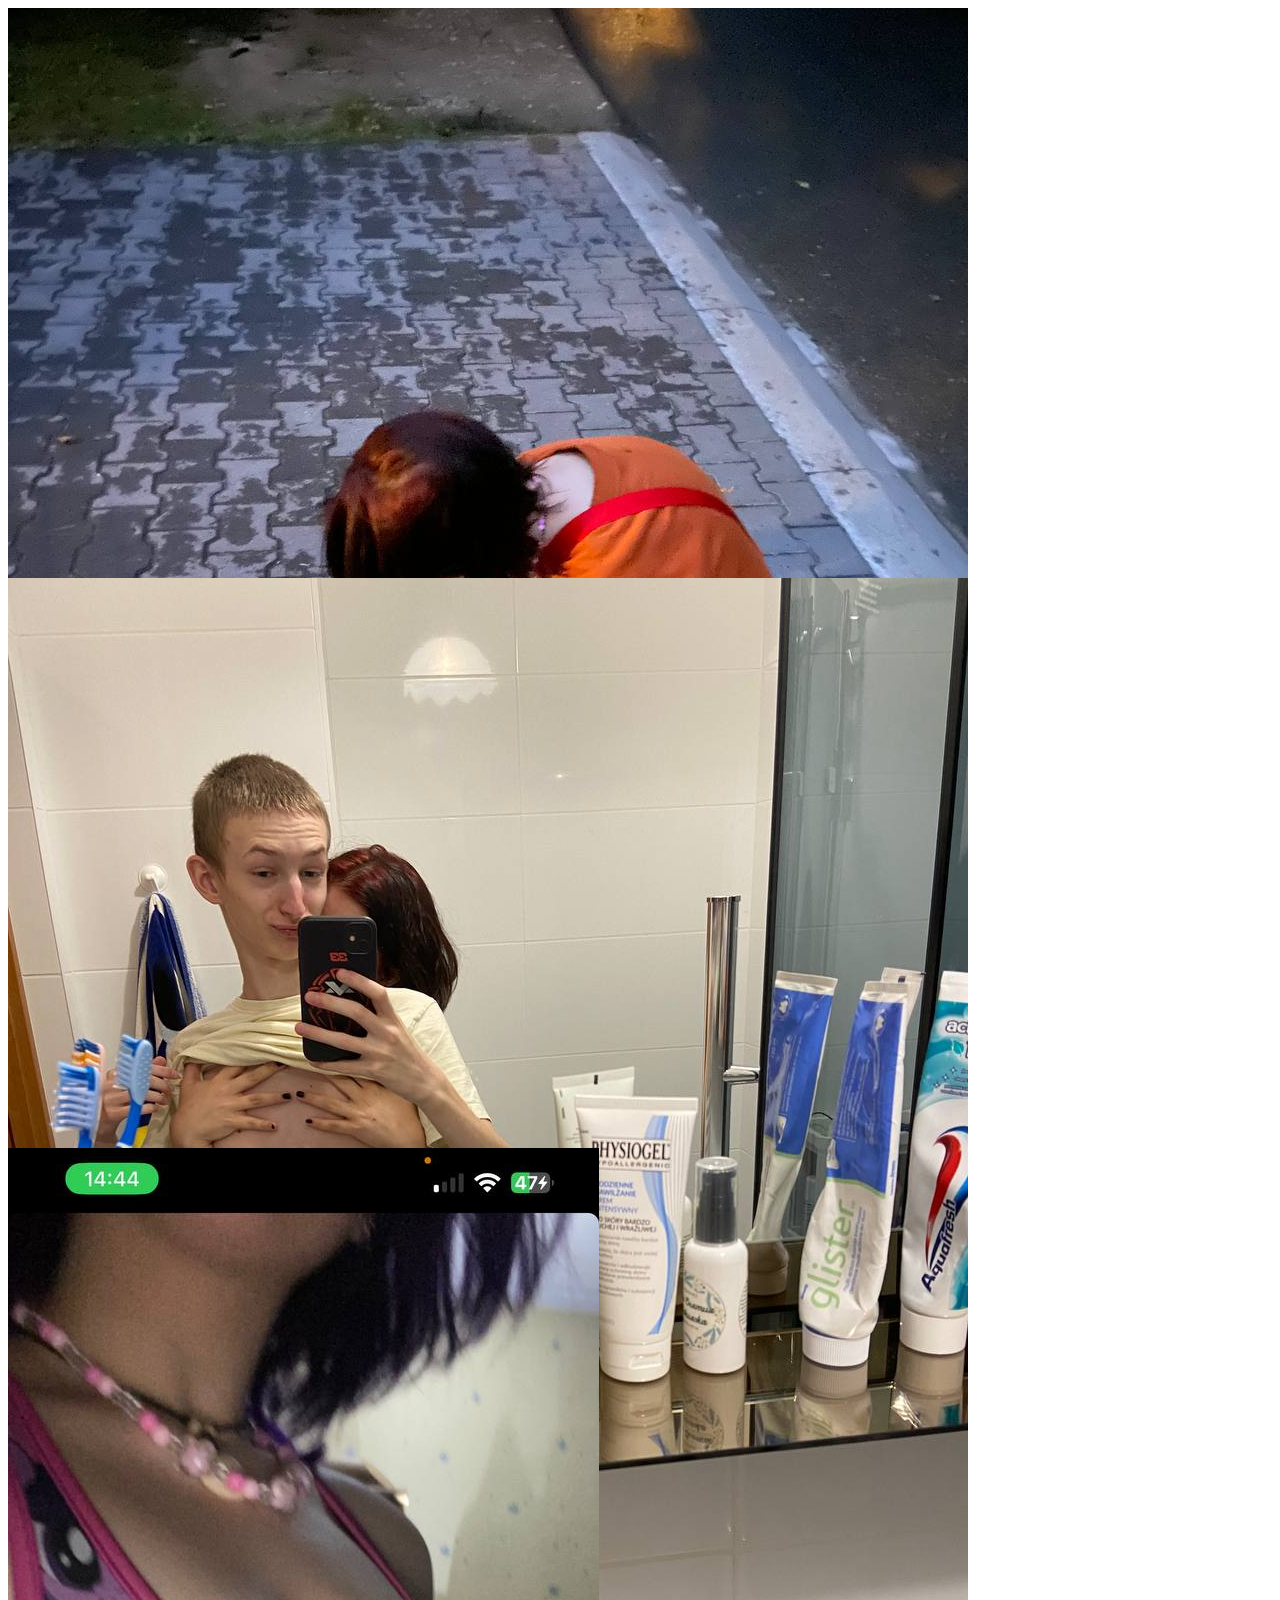
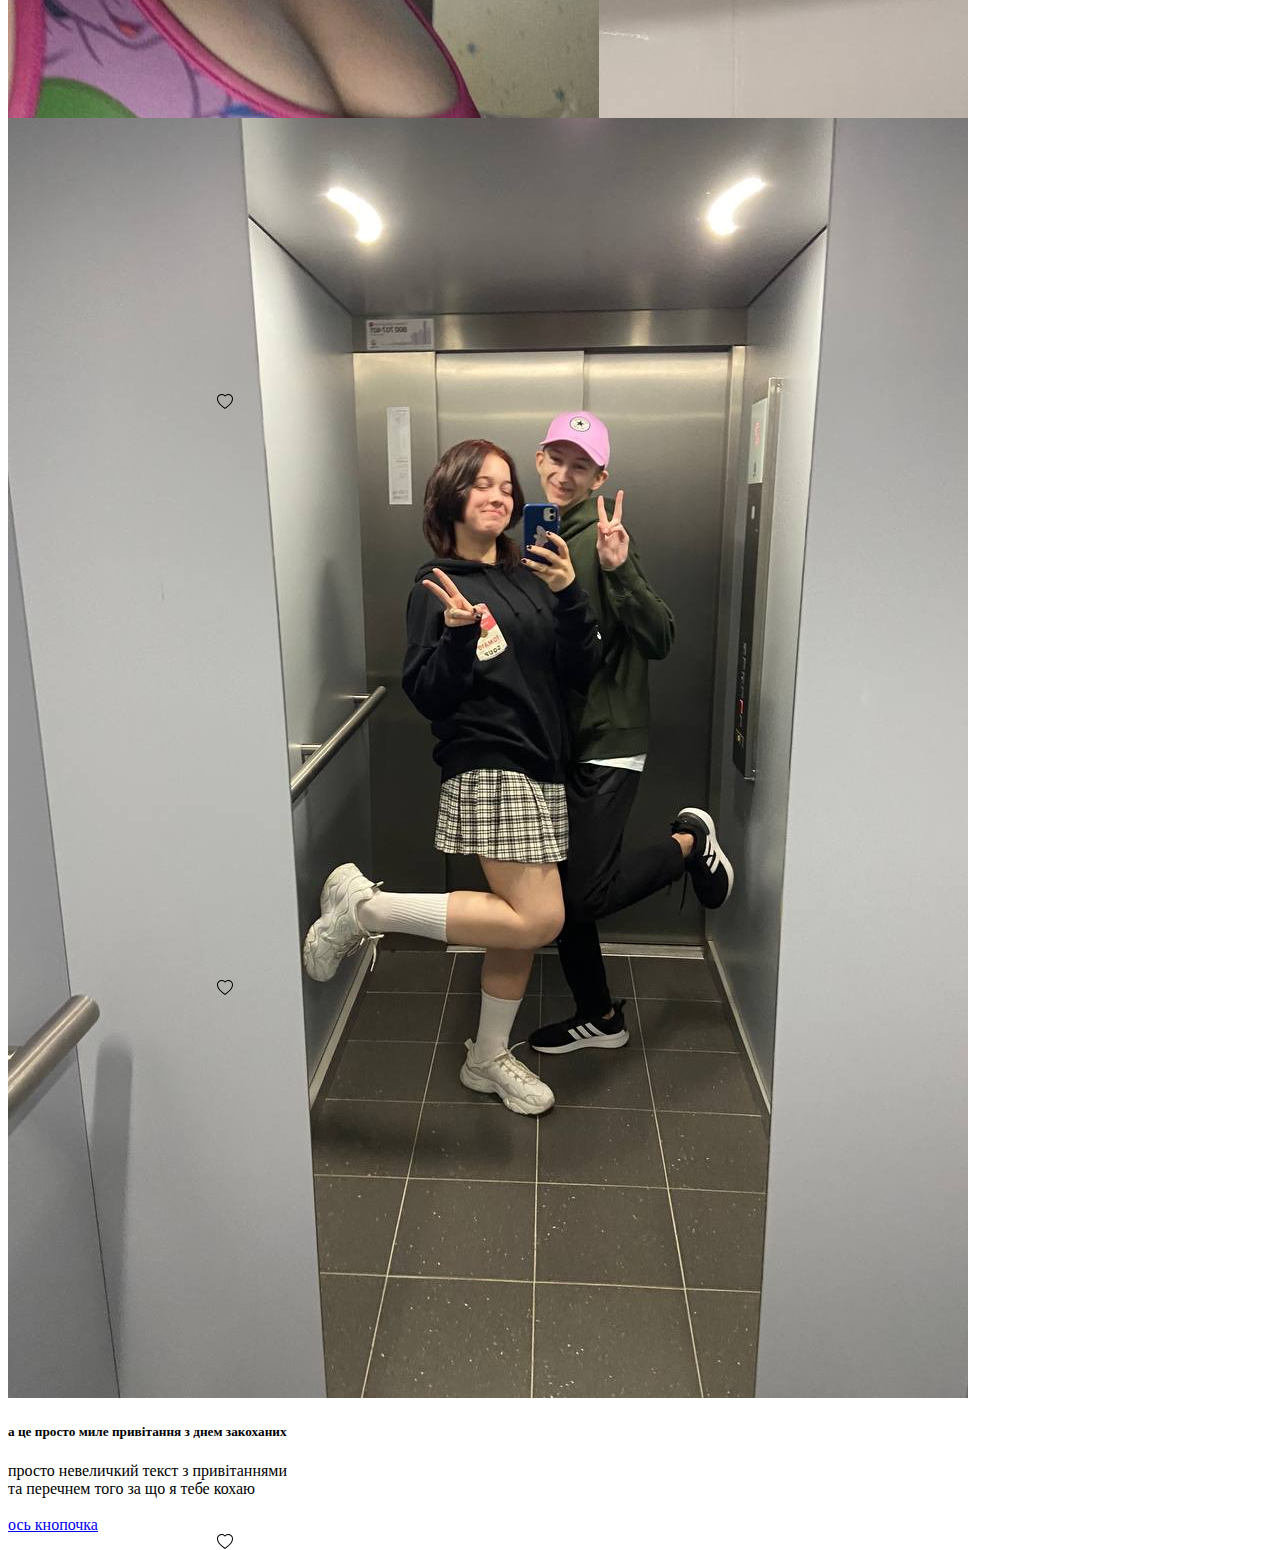
<file: index.html>
<!DOCTYPE html>
<html lang="en">
<head>
    <meta charset="UTF-8">
    <meta http-equiv="X-UA-Compatible" content="IE=edge">
    <meta name="viewport" content="width=device-width, initial-scale=1.0">
    <title>Document</title>
    <link rel="stylesheet" href="style.css">
    <link href="https://cdn.jsdelivr.net/npm/bootstrap@5.1.3/dist/css/bootstrap.min.css" rel="stylesheet" integrity="sha384-1BmE4kWBq78iYhFldvKuhfTAU6auU8tT94WrHftjDbrCEXSU1oBoqyl2QvZ6jIW3" crossorigin="anonymous">
</head>
<body>
    <div class="container-xxl">
     <div class="row">  
     <div class="col">    
    <div class="card" style="width: 18rem;">
    
        <img src="cats1.jpg" class="card-img-top" alt="...">
        
        <div class="card-body">
          <h5 class="card-title">порівняння Маши з котиком</h5>
          <p class="card-text">Перейди по ссилці що б побачити твої порівняння з котиком</p>
          <a href="cats.html" class="btn btn-primary">Ось кнопка</a>
          
        </div>
        </div>
      </div>
      <div class="col">
      <div class="card" style="width: 18rem;">
        
        <img src="photo_5424719844797958375_y.jpg" class="card-img-top" alt="...">
        <div class="card-body">
          <h5 class="card-title">Просто гарні парні фотки</h5>
          <p class="card-text">нічого особливого просто гарні парні фоточки</p>
          <a href="us.html" class="btn btn-primary">ось кнопочка</a>
          <svg xmlns="http://www.w3.org/2000/svg" width="16" height="16" fill="currentColor" class="bi bi-heart" viewBox="0 0 16 16" id="heart">
            <path d="m8 2.748-.717-.737C5.6.281 2.514.878 1.4 3.053c-.523 1.023-.641 2.5.314 4.385.92 1.815 2.834 3.989 6.286 6.357 3.452-2.368 5.365-4.542 6.286-6.357.955-1.886.838-3.362.314-4.385C13.486.878 10.4.28 8.717 2.01L8 2.748zM8 15C-7.333 4.868 3.279-3.04 7.824 1.143c.06.055.119.112.176.171a3.12 3.12 0 0 1 .176-.17C12.72-3.042 23.333 4.867 8 15z"/>
          </svg>
        </div>
        </div>
      </div>
      <div class="col">
      <div class="card" style="width: 18rem;">
       
        <img src="secret1.jpg" class="card-img-top" alt="...">
        <div class="card-body">
          <h5 class="card-title">а ось це фото-докази того що у моєї дівчини найгарніше тіло(а може не тільки дівчини)</h5>
          <p class="card-text">Обережно більшість фотографій буде сесуального характеру</p>
          <a href="secret.html" class="btn btn-primary">ось кнопочка</a>
          <svg xmlns="http://www.w3.org/2000/svg" width="16" height="16" fill="currentColor" class="bi bi-heart" viewBox="0 0 16 16" id="heart">
            <path d="m8 2.748-.717-.737C5.6.281 2.514.878 1.4 3.053c-.523 1.023-.641 2.5.314 4.385.92 1.815 2.834 3.989 6.286 6.357 3.452-2.368 5.365-4.542 6.286-6.357.955-1.886.838-3.362.314-4.385C13.486.878 10.4.28 8.717 2.01L8 2.748zM8 15C-7.333 4.868 3.279-3.04 7.824 1.143c.06.055.119.112.176.171a3.12 3.12 0 0 1 .176-.17C12.72-3.042 23.333 4.867 8 15z"/>
          </svg>
        </div>
        </div>
      </div>
      <div class="col">
      <div class="card" style="width: 18rem;">

        <img src="photo_5424719844797958376_y.jpg" class="card-img-top" alt="...">
        <div class="card-body">
          <h5 class="card-title">а це просто миле привітання з днем закоханих</h5>
          <p class="card-text">просто невеличкий текст з привітаннями та перечнем того за що я тебе кохаю</p>
          <a href="text.html" class="btn btn-primary">ось кнопочка</a>
          <svg xmlns="http://www.w3.org/2000/svg" width="16" height="16" fill="currentColor" class="bi bi-heart" viewBox="0 0 16 16" id="heart">
            <path d="m8 2.748-.717-.737C5.6.281 2.514.878 1.4 3.053c-.523 1.023-.641 2.5.314 4.385.92 1.815 2.834 3.989 6.286 6.357 3.452-2.368 5.365-4.542 6.286-6.357.955-1.886.838-3.362.314-4.385C13.486.878 10.4.28 8.717 2.01L8 2.748zM8 15C-7.333 4.868 3.279-3.04 7.824 1.143c.06.055.119.112.176.171a3.12 3.12 0 0 1 .176-.17C12.72-3.042 23.333 4.867 8 15z"/>
          </svg>
        </div>
        </div>
      </div>
</div>
</div> 
    <script src="https://cdn.jsdelivr.net/npm/@popperjs/core@2.10.2/dist/umd/popper.min.js" integrity="sha384-7+zCNj/IqJ95wo16oMtfsKbZ9ccEh31eOz1HGyDuCQ6wgnyJNSYdrPa03rtR1zdB" crossorigin="anonymous"></script>
    <script src="https://cdn.jsdelivr.net/npm/bootstrap@5.1.3/dist/js/bootstrap.min.js" integrity="sha384-QJHtvGhmr9XOIpI6YVutG+2QOK9T+ZnN4kzFN1RtK3zEFEIsxhlmWl5/YESvpZ13" crossorigin="anonymous"></script>    
</body>
</html>
</file>
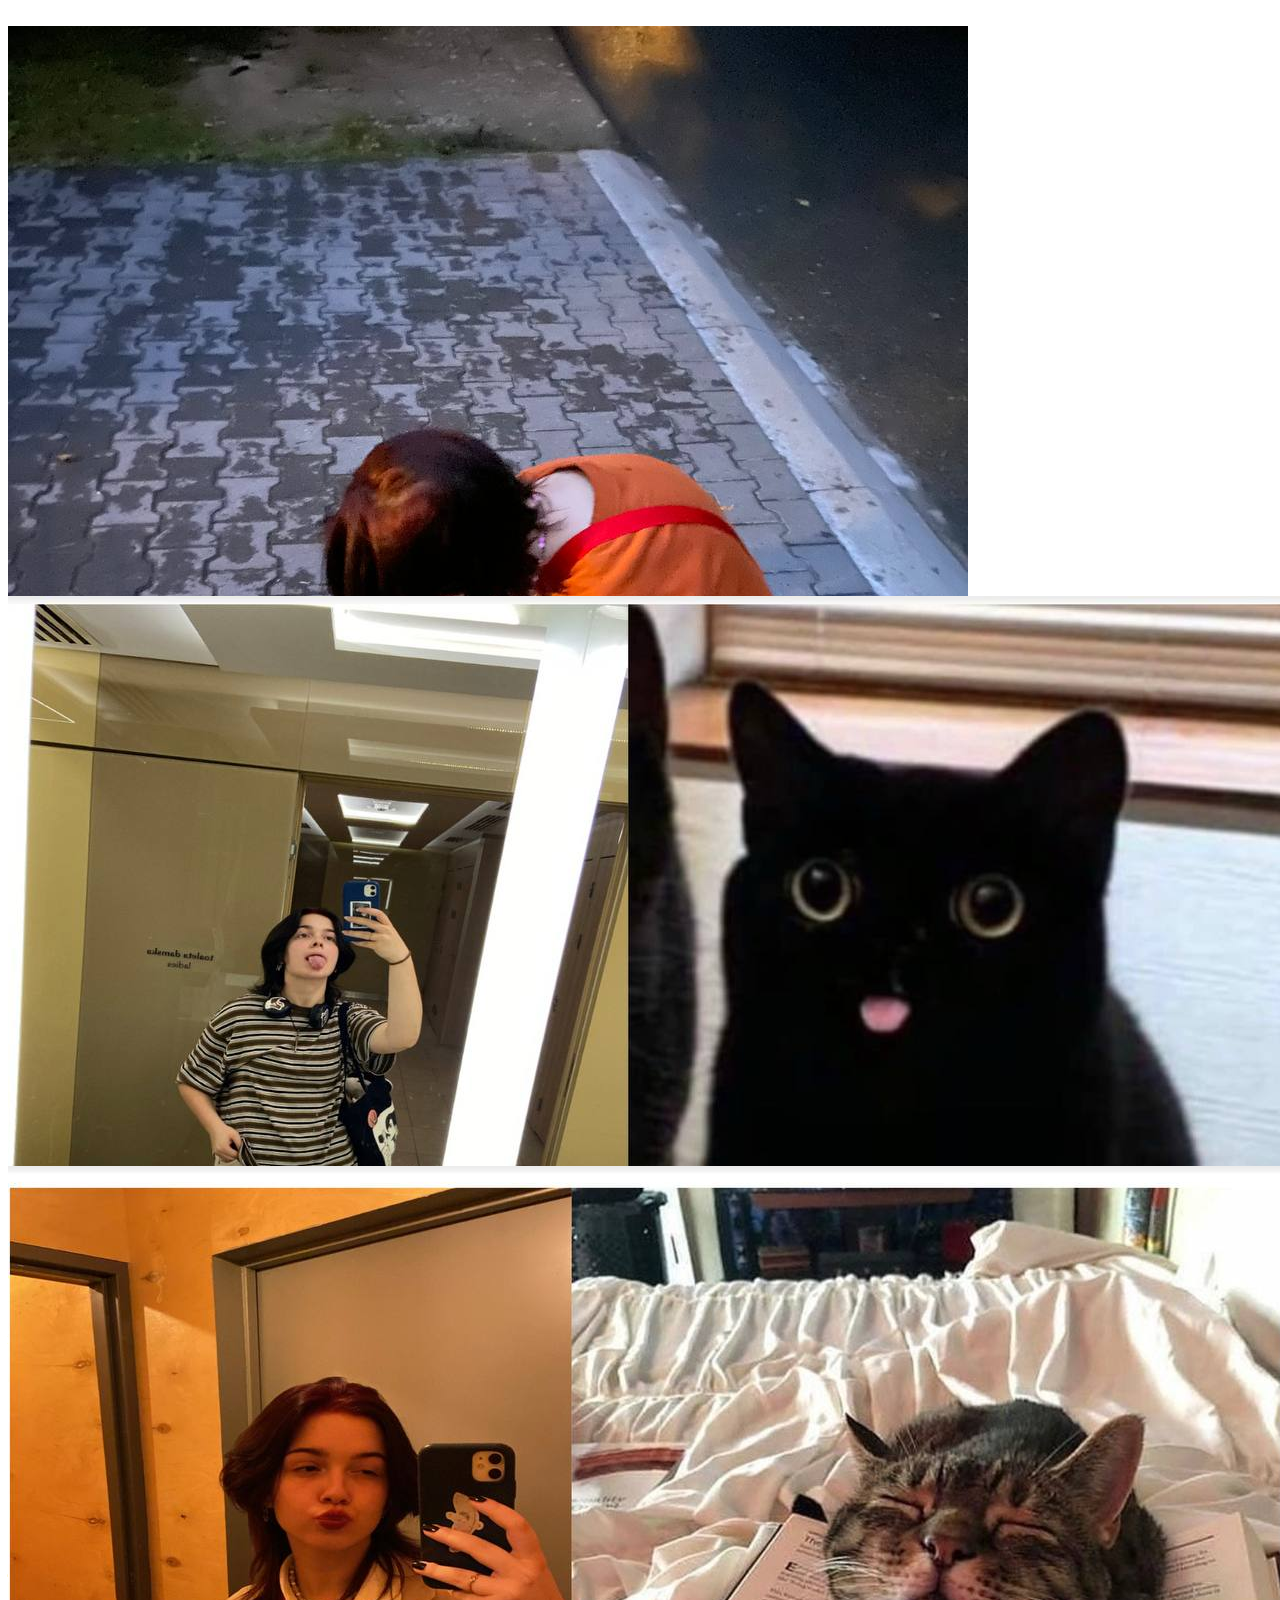
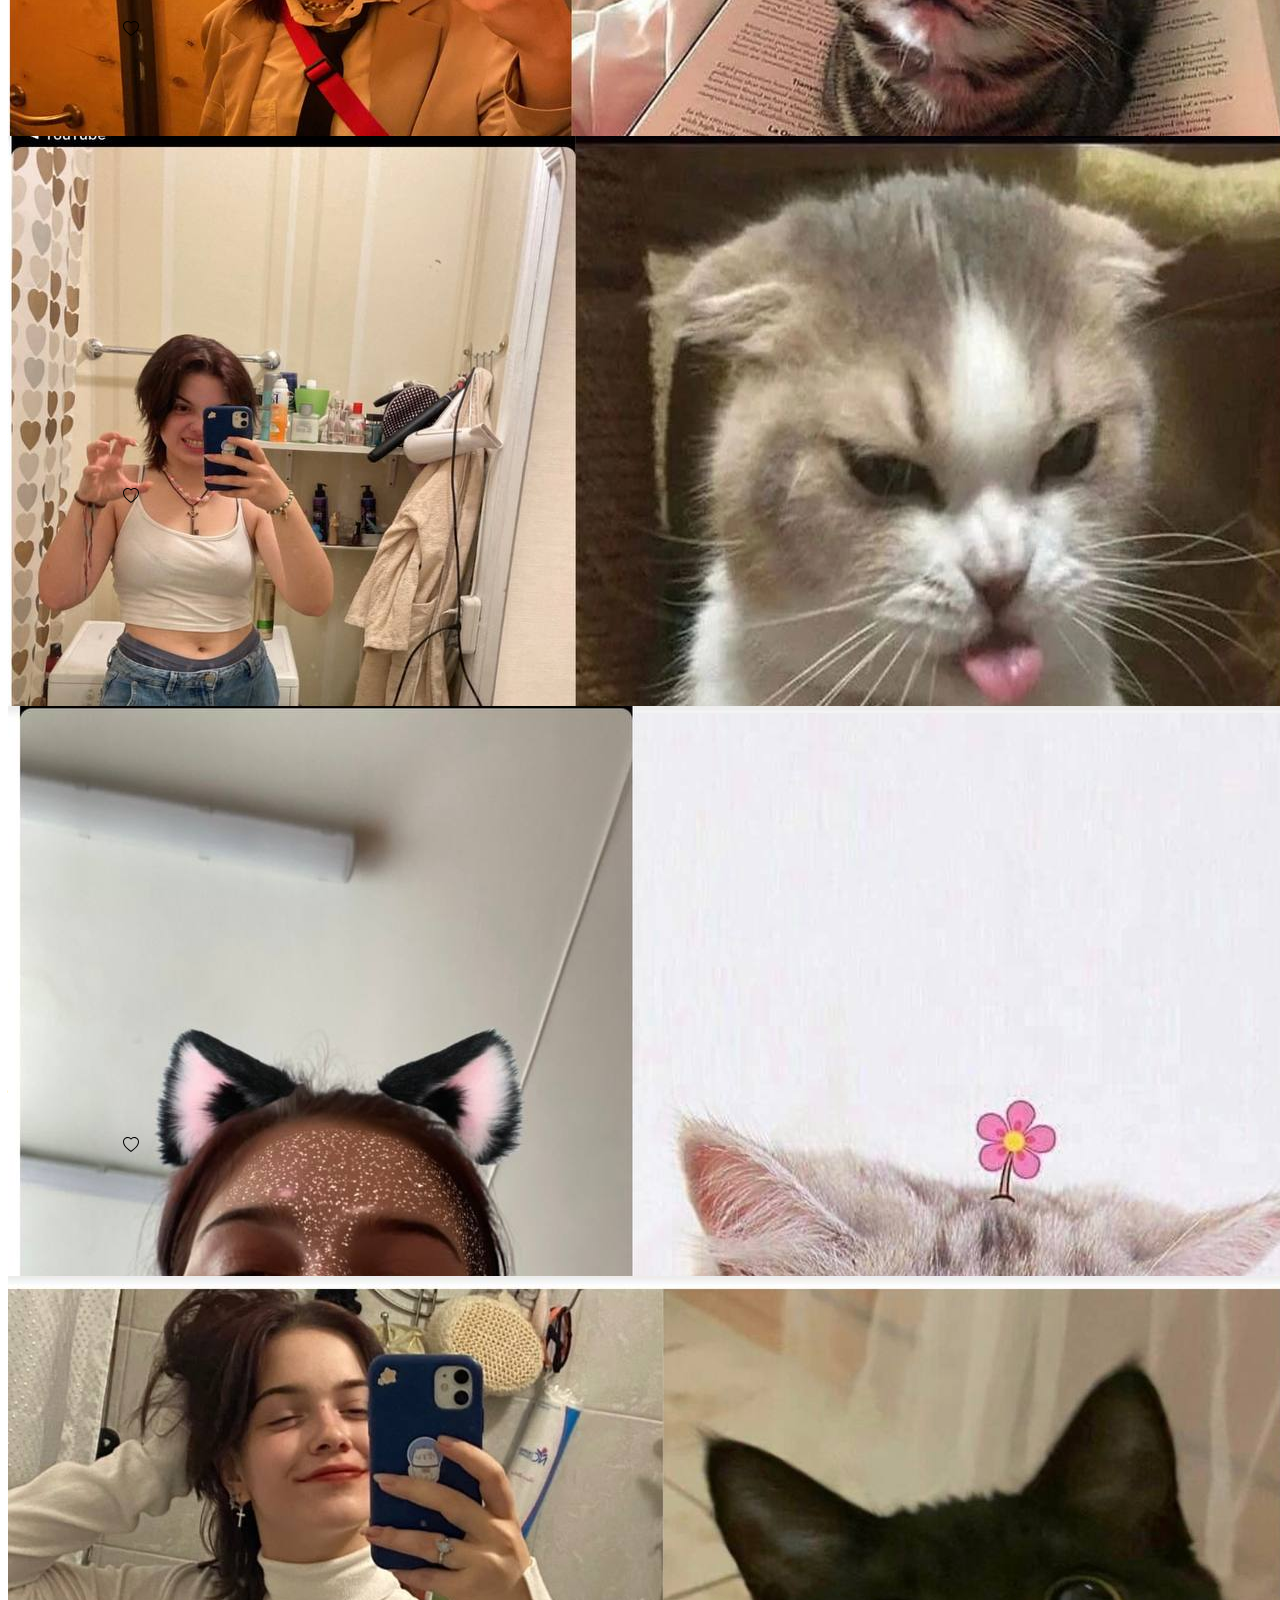
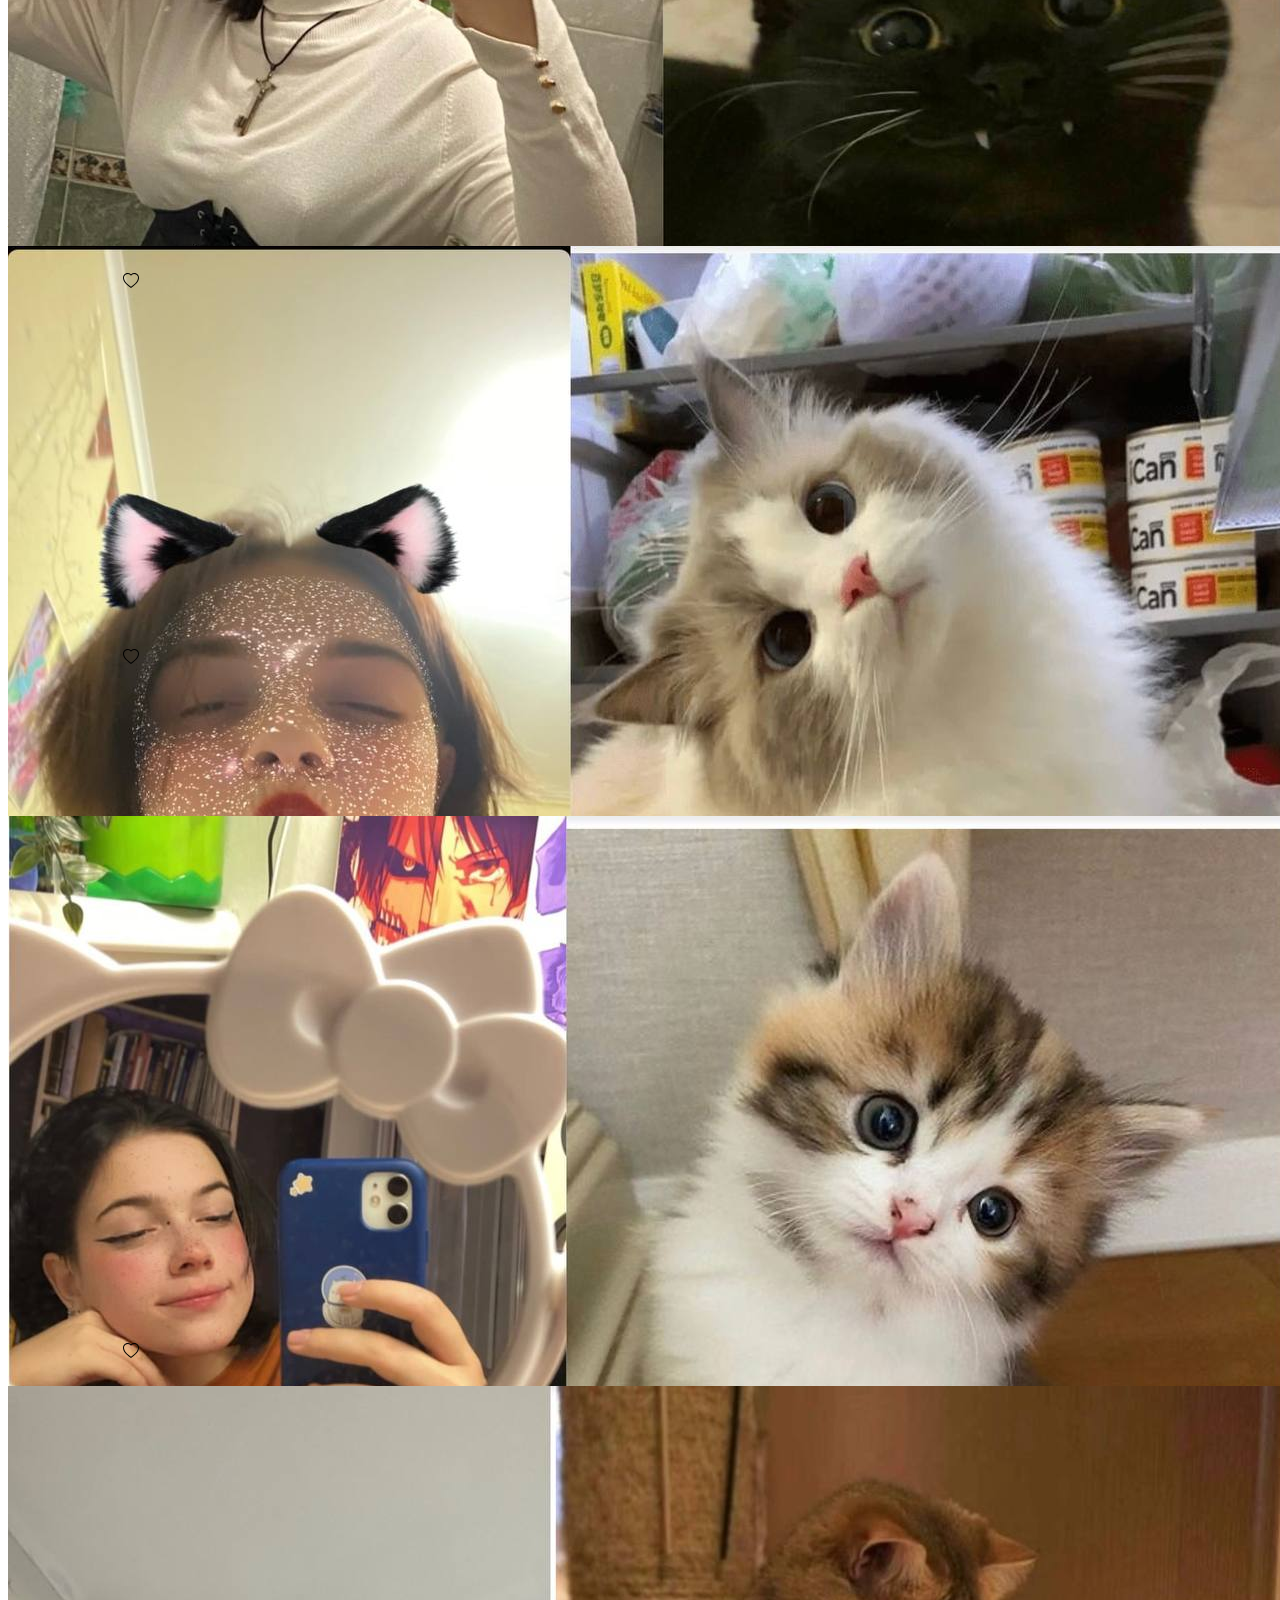
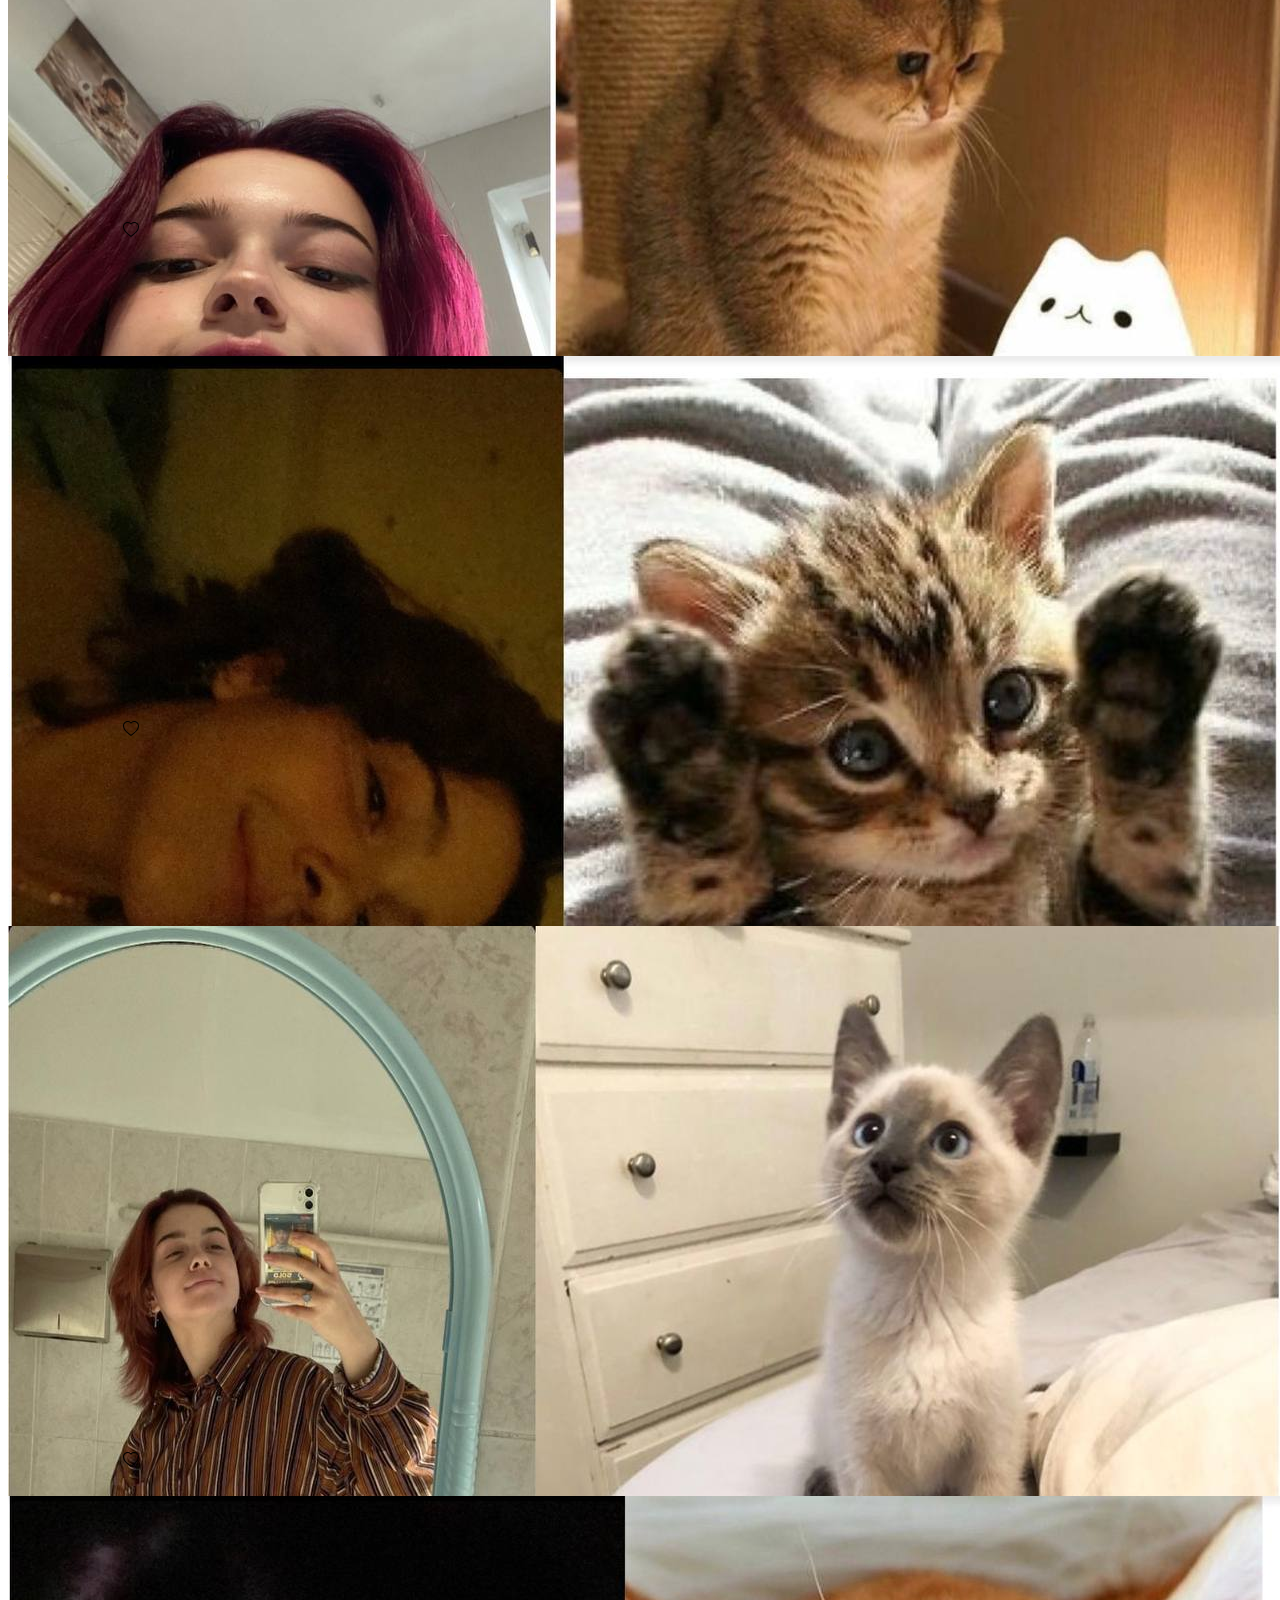
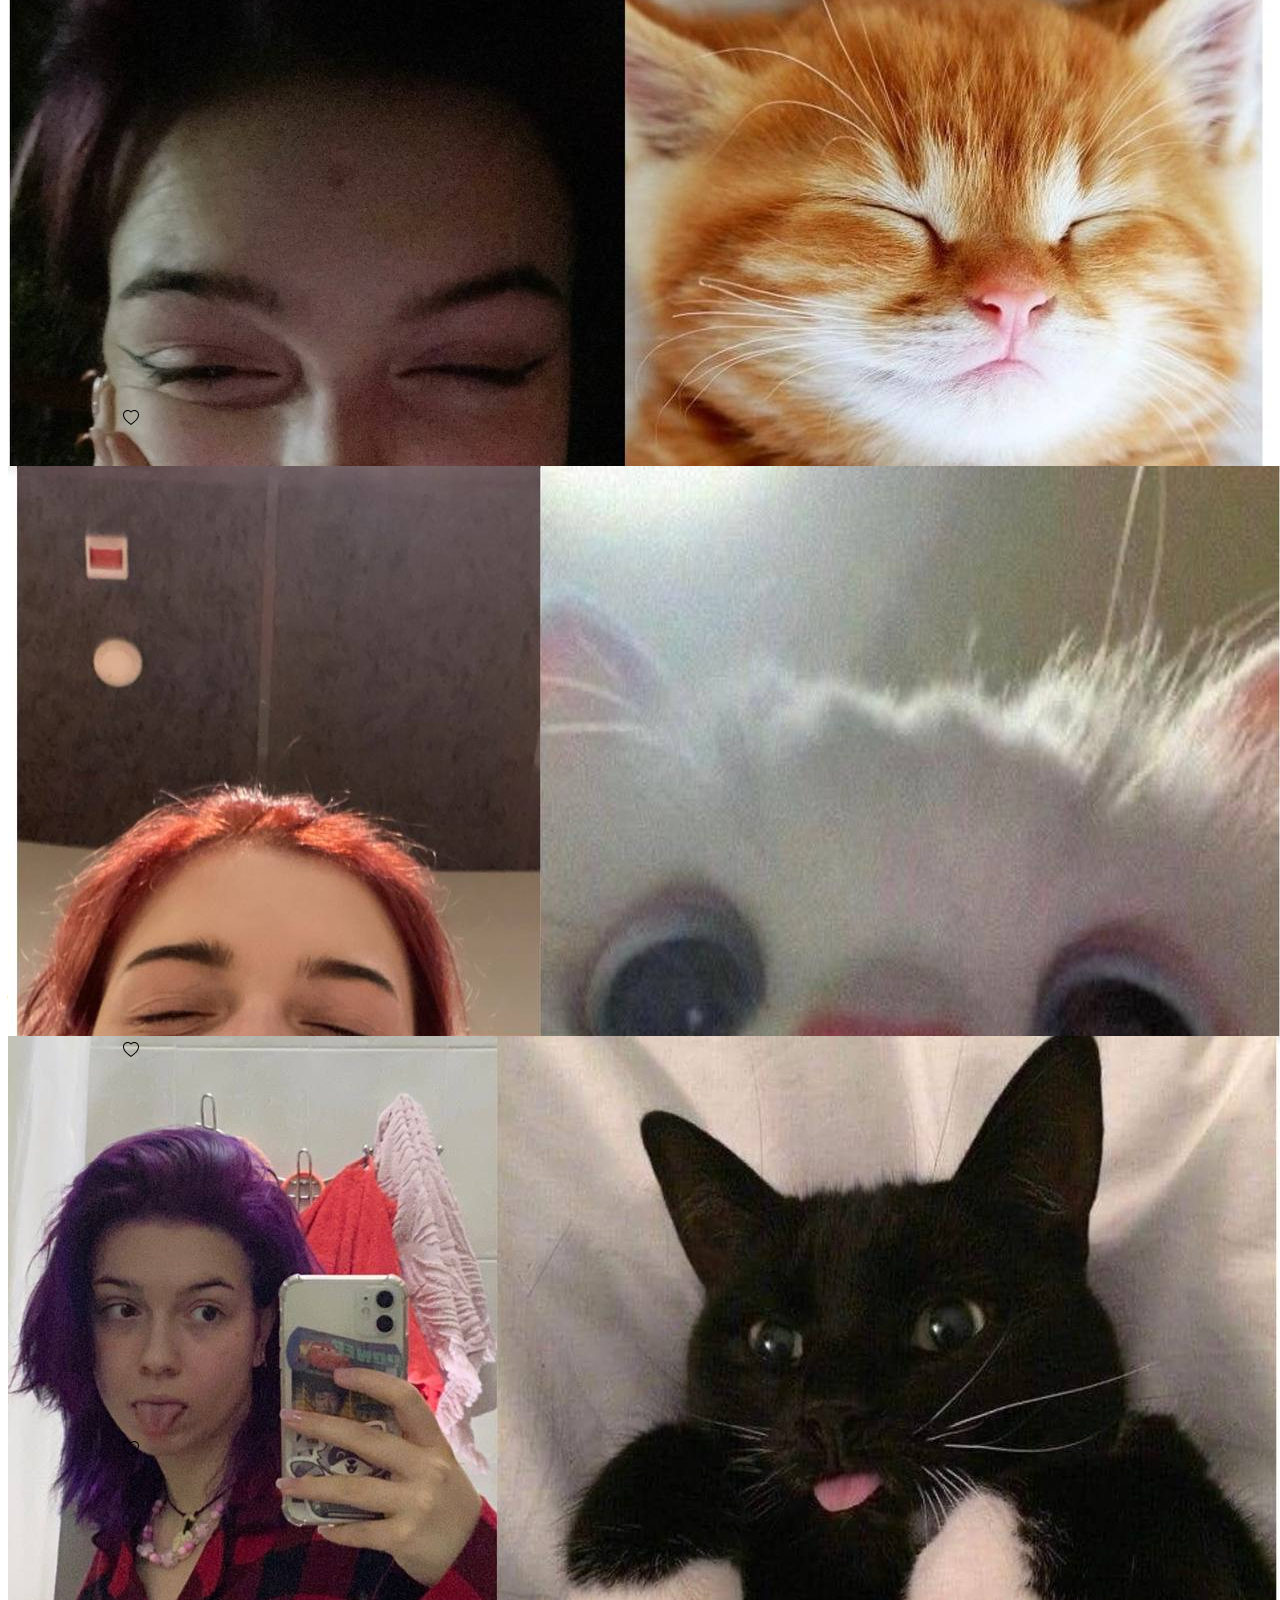
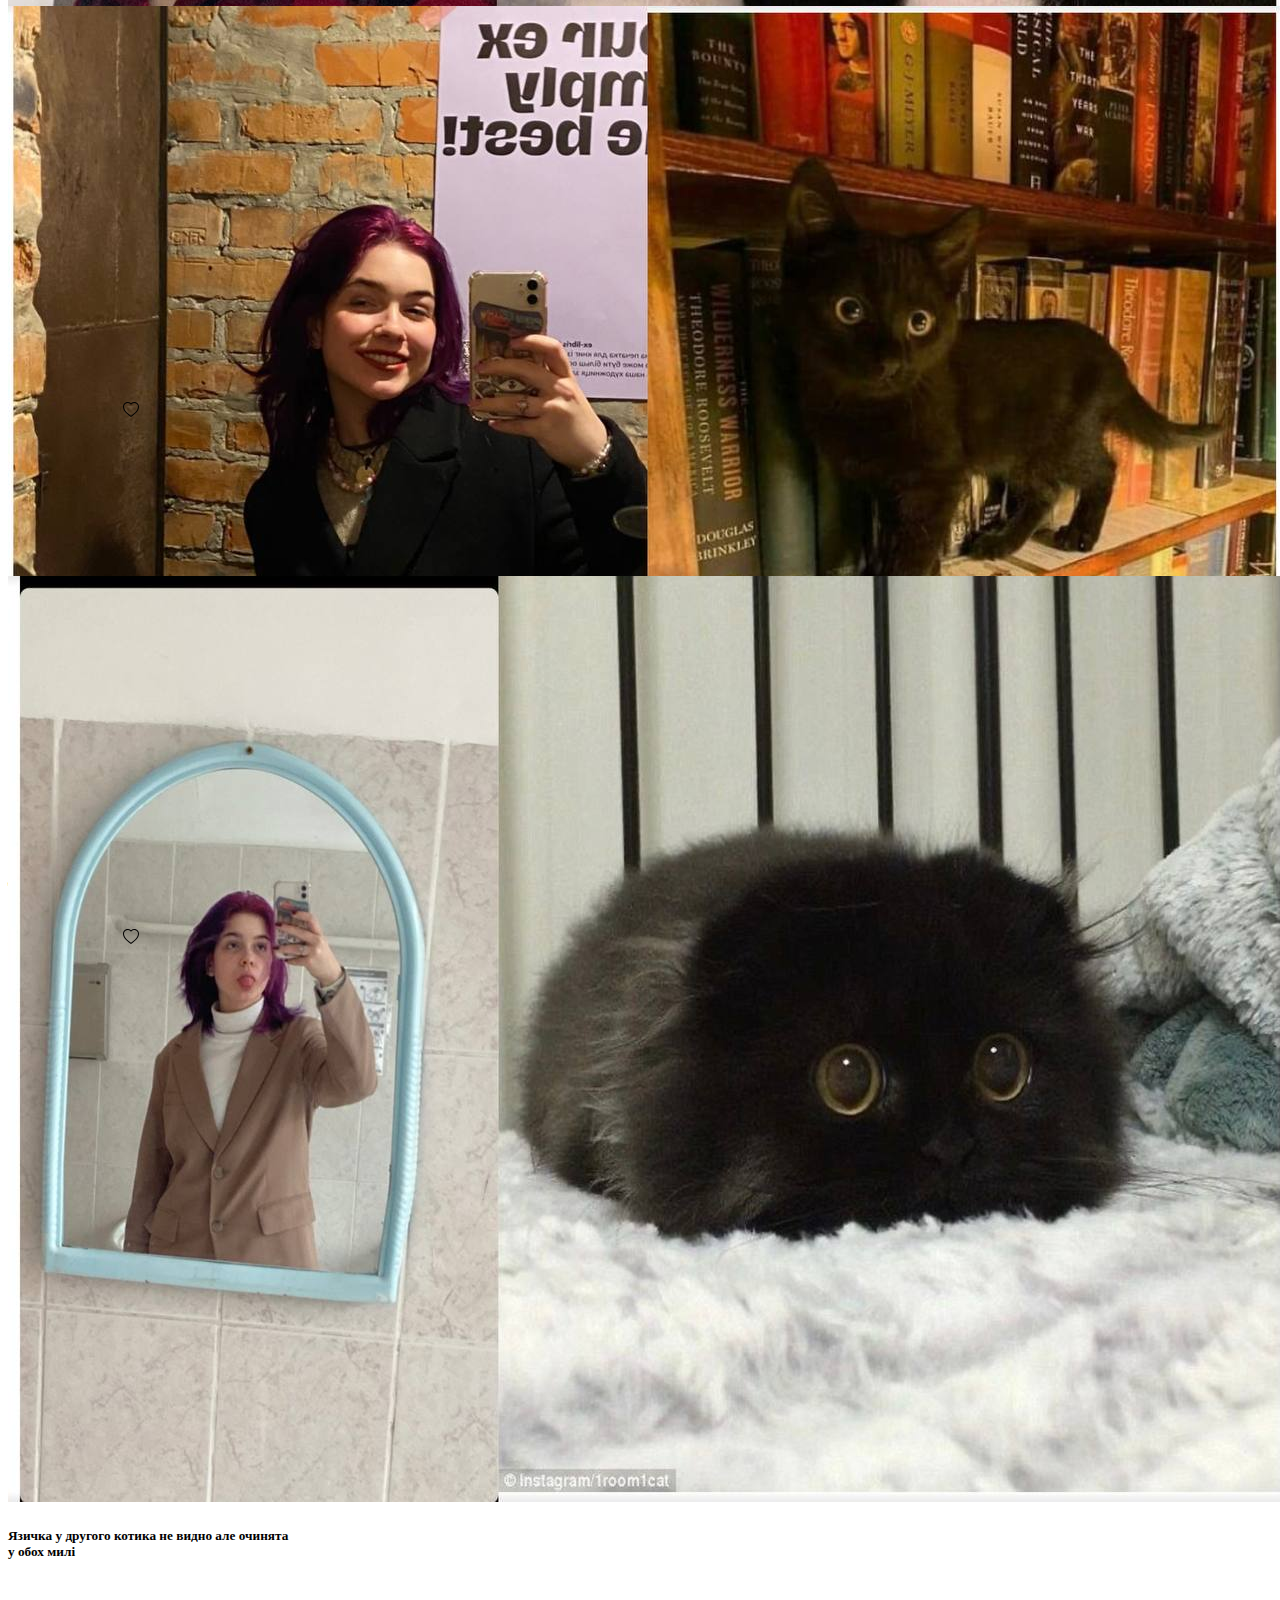
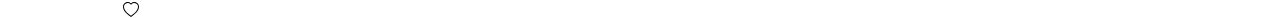
<file: cats.html>
<!DOCTYPE html>
<html lang="en">
<head>
    <meta charset="UTF-8">
    <meta http-equiv="X-UA-Compatible" content="IE=edge">
    <meta name="viewport" content="width=device-width, initial-scale=1.0">
    <title>Document</title>
    <link rel="stylesheet" href="cats.css">
    <link href="https://cdn.jsdelivr.net/npm/bootstrap@5.1.3/dist/css/bootstrap.min.css" rel="stylesheet" integrity="sha384-1BmE4kWBq78iYhFldvKuhfTAU6auU8tT94WrHftjDbrCEXSU1oBoqyl2QvZ6jIW3" crossorigin="anonymous">
</head>
<body>
    <div class="container-xxl">
        <div class="row">  
        <div class="col">    
       <div class="card" style="width: 18rem;">
       
           <img src="cats1.jpg" class="card-img-top" alt="...">
           
           <div class="card-body">
             <h5 class="card-title">Ну думаю тут по фотографії все видно</h5>
             
            
             
           </div>
           </div>
         </div>
         <div class="col">
         <div class="card" style="width: 18rem;">
           
           <img src="cats2.jpg" class="card-img-top" alt="...">
           <div class="card-body">
             <h5 class="card-title">два котика показують язичок</h5>
             
             <svg xmlns="http://www.w3.org/2000/svg" width="16" height="16" fill="currentColor" class="bi bi-heart" viewBox="0 0 16 16" id="heart">
               <path d="m8 2.748-.717-.737C5.6.281 2.514.878 1.4 3.053c-.523 1.023-.641 2.5.314 4.385.92 1.815 2.834 3.989 6.286 6.357 3.452-2.368 5.365-4.542 6.286-6.357.955-1.886.838-3.362.314-4.385C13.486.878 10.4.28 8.717 2.01L8 2.748zM8 15C-7.333 4.868 3.279-3.04 7.824 1.143c.06.055.119.112.176.171a3.12 3.12 0 0 1 .176-.17C12.72-3.042 23.333 4.867 8 15z"/>
             </svg>
           </div>
           </div>
         </div>
         <div class="col">
         <div class="card" style="width: 18rem;">
          
           <img src="cats3.jpg" class="card-img-top" alt="...">
           <div class="card-body">
             <h5 class="card-title">Ну просто одне лице</h5>
             
             <svg xmlns="http://www.w3.org/2000/svg" width="16" height="16" fill="currentColor" class="bi bi-heart" viewBox="0 0 16 16" id="heart">
               <path d="m8 2.748-.717-.737C5.6.281 2.514.878 1.4 3.053c-.523 1.023-.641 2.5.314 4.385.92 1.815 2.834 3.989 6.286 6.357 3.452-2.368 5.365-4.542 6.286-6.357.955-1.886.838-3.362.314-4.385C13.486.878 10.4.28 8.717 2.01L8 2.748zM8 15C-7.333 4.868 3.279-3.04 7.824 1.143c.06.055.119.112.176.171a3.12 3.12 0 0 1 .176-.17C12.72-3.042 23.333 4.867 8 15z"/>
             </svg>
           </div>
           </div>
         </div>
         <div class="col">
         <div class="card" style="width: 18rem;">
   
           <img src="cats4.jpg" class="card-img-top" alt="...">
           <div class="card-body">
             <h5 class="card-title">дві злюки але котики</h5>
            
             <svg xmlns="http://www.w3.org/2000/svg" width="16" height="16" fill="currentColor" class="bi bi-heart" viewBox="0 0 16 16" id="heart">
               <path d="m8 2.748-.717-.737C5.6.281 2.514.878 1.4 3.053c-.523 1.023-.641 2.5.314 4.385.92 1.815 2.834 3.989 6.286 6.357 3.452-2.368 5.365-4.542 6.286-6.357.955-1.886.838-3.362.314-4.385C13.486.878 10.4.28 8.717 2.01L8 2.748zM8 15C-7.333 4.868 3.279-3.04 7.824 1.143c.06.055.119.112.176.171a3.12 3.12 0 0 1 .176-.17C12.72-3.042 23.333 4.867 8 15z"/>
             </svg>
           </div>
           </div>
         </div>
         <div class="col">
            <div class="card" style="width: 18rem;">
      
              <img src="cats5.jpg" class="card-img-top" alt="...">
              <div class="card-body">
                <h5 class="card-title">А це просто два дуже няшних котика</h5>
                
                <svg xmlns="http://www.w3.org/2000/svg" width="16" height="16" fill="currentColor" class="bi bi-heart" viewBox="0 0 16 16" id="heart">
                  <path d="m8 2.748-.717-.737C5.6.281 2.514.878 1.4 3.053c-.523 1.023-.641 2.5.314 4.385.92 1.815 2.834 3.989 6.286 6.357 3.452-2.368 5.365-4.542 6.286-6.357.955-1.886.838-3.362.314-4.385C13.486.878 10.4.28 8.717 2.01L8 2.748zM8 15C-7.333 4.868 3.279-3.04 7.824 1.143c.06.055.119.112.176.171a3.12 3.12 0 0 1 .176-.17C12.72-3.042 23.333 4.867 8 15z"/>
                </svg>
              </div>
              </div>
            </div>
            <div class="col">
                <div class="card" style="width: 18rem;">
          
                  <img src="cats6.jpg" class="card-img-top" alt="...">
                  <div class="card-body">
                    <h5 class="card-title">Просто однаково мила посмішка</h5>
                    
                    <svg xmlns="http://www.w3.org/2000/svg" width="16" height="16" fill="currentColor" class="bi bi-heart" viewBox="0 0 16 16" id="heart">
                      <path d="m8 2.748-.717-.737C5.6.281 2.514.878 1.4 3.053c-.523 1.023-.641 2.5.314 4.385.92 1.815 2.834 3.989 6.286 6.357 3.452-2.368 5.365-4.542 6.286-6.357.955-1.886.838-3.362.314-4.385C13.486.878 10.4.28 8.717 2.01L8 2.748zM8 15C-7.333 4.868 3.279-3.04 7.824 1.143c.06.055.119.112.176.171a3.12 3.12 0 0 1 .176-.17C12.72-3.042 23.333 4.867 8 15z"/>
                    </svg>
                  </div>
                  </div>
                </div>
                <div class="col">
                    <div class="card" style="width: 18rem;">
              
                      <img src="cats7.jpg" class="card-img-top" alt="...">
                      <div class="card-body">
                        <h5 class="card-title">Просто одне лице</h5>
                       
                        <svg xmlns="http://www.w3.org/2000/svg" width="16" height="16" fill="currentColor" class="bi bi-heart" viewBox="0 0 16 16" id="heart">
                          <path d="m8 2.748-.717-.737C5.6.281 2.514.878 1.4 3.053c-.523 1.023-.641 2.5.314 4.385.92 1.815 2.834 3.989 6.286 6.357 3.452-2.368 5.365-4.542 6.286-6.357.955-1.886.838-3.362.314-4.385C13.486.878 10.4.28 8.717 2.01L8 2.748zM8 15C-7.333 4.868 3.279-3.04 7.824 1.143c.06.055.119.112.176.171a3.12 3.12 0 0 1 .176-.17C12.72-3.042 23.333 4.867 8 15z"/>
                        </svg>
                      </div>
                      </div>
                    </div>
                    <div class="col">
                        <div class="card" style="width: 18rem;">
                  
                          <img src="cats8.jpg" class="card-img-top" alt="...">
                          <div class="card-body">
                            <h5 class="card-title">Два неймовірномилих котика</h5>
                            
                            <svg xmlns="http://www.w3.org/2000/svg" width="16" height="16" fill="currentColor" class="bi bi-heart" viewBox="0 0 16 16" id="heart">
                              <path d="m8 2.748-.717-.737C5.6.281 2.514.878 1.4 3.053c-.523 1.023-.641 2.5.314 4.385.92 1.815 2.834 3.989 6.286 6.357 3.452-2.368 5.365-4.542 6.286-6.357.955-1.886.838-3.362.314-4.385C13.486.878 10.4.28 8.717 2.01L8 2.748zM8 15C-7.333 4.868 3.279-3.04 7.824 1.143c.06.055.119.112.176.171a3.12 3.12 0 0 1 .176-.17C12.72-3.042 23.333 4.867 8 15z"/>
                            </svg>
                          </div>
                          </div>
                        </div>
                        <div class="col">
                            <div class="card" style="width: 18rem;">
                      
                              <img src="cats9.jpg" class="card-img-top" alt="...">
                              <div class="card-body">
                                <h5 class="card-title">Краще я не буду казати що у цих котиків схоже</h5>
                               
                                <svg xmlns="http://www.w3.org/2000/svg" width="16" height="16" fill="currentColor" class="bi bi-heart" viewBox="0 0 16 16" id="heart">
                                  <path d="m8 2.748-.717-.737C5.6.281 2.514.878 1.4 3.053c-.523 1.023-.641 2.5.314 4.385.92 1.815 2.834 3.989 6.286 6.357 3.452-2.368 5.365-4.542 6.286-6.357.955-1.886.838-3.362.314-4.385C13.486.878 10.4.28 8.717 2.01L8 2.748zM8 15C-7.333 4.868 3.279-3.04 7.824 1.143c.06.055.119.112.176.171a3.12 3.12 0 0 1 .176-.17C12.72-3.042 23.333 4.867 8 15z"/>
                                </svg>
                              </div>
                              </div>
                            </div>
                            <div class="col">
                                <div class="card" style="width: 18rem;">
                          
                                  <img src="cats10.jpg" class="card-img-top" alt="...">
                                  <div class="card-body">
                                    <h5 class="card-title">Просто однаково милий погляд</h5>
                                    
                                    <svg xmlns="http://www.w3.org/2000/svg" width="16" height="16" fill="currentColor" class="bi bi-heart" viewBox="0 0 16 16" id="heart">
                                      <path d="m8 2.748-.717-.737C5.6.281 2.514.878 1.4 3.053c-.523 1.023-.641 2.5.314 4.385.92 1.815 2.834 3.989 6.286 6.357 3.452-2.368 5.365-4.542 6.286-6.357.955-1.886.838-3.362.314-4.385C13.486.878 10.4.28 8.717 2.01L8 2.748zM8 15C-7.333 4.868 3.279-3.04 7.824 1.143c.06.055.119.112.176.171a3.12 3.12 0 0 1 .176-.17C12.72-3.042 23.333 4.867 8 15z"/>
                                    </svg>
                                  </div>
                                  </div>
                                </div>
                                <div class="col">
                                    <div class="card" style="width: 18rem;">
                              
                                      <img src="cats11.jpg" class="card-img-top" alt="...">
                                      <div class="card-body">
                                        <h5 class="card-title">І знову абсолютно однаковий мілашний погляд</h5>
                                        
                                        <svg xmlns="http://www.w3.org/2000/svg" width="16" height="16" fill="currentColor" class="bi bi-heart" viewBox="0 0 16 16" id="heart">
                                          <path d="m8 2.748-.717-.737C5.6.281 2.514.878 1.4 3.053c-.523 1.023-.641 2.5.314 4.385.92 1.815 2.834 3.989 6.286 6.357 3.452-2.368 5.365-4.542 6.286-6.357.955-1.886.838-3.362.314-4.385C13.486.878 10.4.28 8.717 2.01L8 2.748zM8 15C-7.333 4.868 3.279-3.04 7.824 1.143c.06.055.119.112.176.171a3.12 3.12 0 0 1 .176-.17C12.72-3.042 23.333 4.867 8 15z"/>
                                        </svg>
                                      </div>
                                      </div>
                                    </div>
                                    <div class="col">
                                        <div class="card" style="width: 18rem;">
                                  
                                          <img src="cats12.jpg" class="card-img-top" alt="...">
                                          <div class="card-body">
                                            <h5 class="card-title">Дві киці мило щурятся</h5>
                                            
                                            <svg xmlns="http://www.w3.org/2000/svg" width="16" height="16" fill="currentColor" class="bi bi-heart" viewBox="0 0 16 16" id="heart">
                                              <path d="m8 2.748-.717-.737C5.6.281 2.514.878 1.4 3.053c-.523 1.023-.641 2.5.314 4.385.92 1.815 2.834 3.989 6.286 6.357 3.452-2.368 5.365-4.542 6.286-6.357.955-1.886.838-3.362.314-4.385C13.486.878 10.4.28 8.717 2.01L8 2.748zM8 15C-7.333 4.868 3.279-3.04 7.824 1.143c.06.055.119.112.176.171a3.12 3.12 0 0 1 .176-.17C12.72-3.042 23.333 4.867 8 15z"/>
                                            </svg>
                                          </div>
                                          </div>
                                        </div>
                                        <div class="col">
                                            <div class="card" style="width: 18rem;">
                                      
                                              <img src="cats13.jpg" class="card-img-top" alt="...">
                                              <div class="card-body">
                                                <h5 class="card-title">Однаково близько до камери і однаково милі</h5>
                                                
                                                <svg xmlns="http://www.w3.org/2000/svg" width="16" height="16" fill="currentColor" class="bi bi-heart" viewBox="0 0 16 16" id="heart">
                                                  <path d="m8 2.748-.717-.737C5.6.281 2.514.878 1.4 3.053c-.523 1.023-.641 2.5.314 4.385.92 1.815 2.834 3.989 6.286 6.357 3.452-2.368 5.365-4.542 6.286-6.357.955-1.886.838-3.362.314-4.385C13.486.878 10.4.28 8.717 2.01L8 2.748zM8 15C-7.333 4.868 3.279-3.04 7.824 1.143c.06.055.119.112.176.171a3.12 3.12 0 0 1 .176-.17C12.72-3.042 23.333 4.867 8 15z"/>
                                                </svg>
                                              </div>
                                              </div>
                                            </div>
                                            <div class="col">
                                                <div class="card" style="width: 18rem;">
                                          
                                                  <img src="cats14.jpg" class="card-img-top" alt="...">
                                                  <div class="card-body">
                                                    <h5 class="card-title">І знову дві киці мило показують язичок</h5>
                                                   
                                                    <svg xmlns="http://www.w3.org/2000/svg" width="16" height="16" fill="currentColor" class="bi bi-heart" viewBox="0 0 16 16" id="heart">
                                                      <path d="m8 2.748-.717-.737C5.6.281 2.514.878 1.4 3.053c-.523 1.023-.641 2.5.314 4.385.92 1.815 2.834 3.989 6.286 6.357 3.452-2.368 5.365-4.542 6.286-6.357.955-1.886.838-3.362.314-4.385C13.486.878 10.4.28 8.717 2.01L8 2.748zM8 15C-7.333 4.868 3.279-3.04 7.824 1.143c.06.055.119.112.176.171a3.12 3.12 0 0 1 .176-.17C12.72-3.042 23.333 4.867 8 15z"/>
                                                    </svg>
                                                  </div>
                                                  </div>
                                                </div>
                                                <div class="col">
                                                    <div class="card" style="width: 18rem;">
                                              
                                                      <img src="cats15.jpg" class="card-img-top" alt="...">
                                                      <div class="card-body">
                                                        <h5 class="card-title">Два маленький добрих котика</h5>
                                                        
                                                        <svg xmlns="http://www.w3.org/2000/svg" width="16" height="16" fill="currentColor" class="bi bi-heart" viewBox="0 0 16 16" id="heart">
                                                          <path d="m8 2.748-.717-.737C5.6.281 2.514.878 1.4 3.053c-.523 1.023-.641 2.5.314 4.385.92 1.815 2.834 3.989 6.286 6.357 3.452-2.368 5.365-4.542 6.286-6.357.955-1.886.838-3.362.314-4.385C13.486.878 10.4.28 8.717 2.01L8 2.748zM8 15C-7.333 4.868 3.279-3.04 7.824 1.143c.06.055.119.112.176.171a3.12 3.12 0 0 1 .176-.17C12.72-3.042 23.333 4.867 8 15z"/>
                                                        </svg>
                                                      </div>
                                                      </div>
                                                    </div>
                                                    <div class="col">
                                                        <div class="card" style="width: 18rem;">
                                                  
                                                          <img src="cats16.jpg" class="card-img-top" alt="...">
                                                          <div class="card-body">
                                                            <h5 class="card-title">Язичка у другого котика не видно але очинята у обох милі</h5>
                                                           
                                                            <svg xmlns="http://www.w3.org/2000/svg" width="16" height="16" fill="currentColor" class="bi bi-heart" viewBox="0 0 16 16" id="heart">
                                                              <path d="m8 2.748-.717-.737C5.6.281 2.514.878 1.4 3.053c-.523 1.023-.641 2.5.314 4.385.92 1.815 2.834 3.989 6.286 6.357 3.452-2.368 5.365-4.542 6.286-6.357.955-1.886.838-3.362.314-4.385C13.486.878 10.4.28 8.717 2.01L8 2.748zM8 15C-7.333 4.868 3.279-3.04 7.824 1.143c.06.055.119.112.176.171a3.12 3.12 0 0 1 .176-.17C12.72-3.042 23.333 4.867 8 15z"/>
                                                            </svg>
                                                          </div>
                                                          </div>
                                                        </div>
   </div>
   </div> 
       <script src="https://cdn.jsdelivr.net/npm/@popperjs/core@2.10.2/dist/umd/popper.min.js" integrity="sha384-7+zCNj/IqJ95wo16oMtfsKbZ9ccEh31eOz1HGyDuCQ6wgnyJNSYdrPa03rtR1zdB" crossorigin="anonymous"></script>
       <script src="https://cdn.jsdelivr.net/npm/bootstrap@5.1.3/dist/js/bootstrap.min.js" integrity="sha384-QJHtvGhmr9XOIpI6YVutG+2QOK9T+ZnN4kzFN1RtK3zEFEIsxhlmWl5/YESvpZ13" crossorigin="anonymous"></script>    
</body>
</html>
</file>
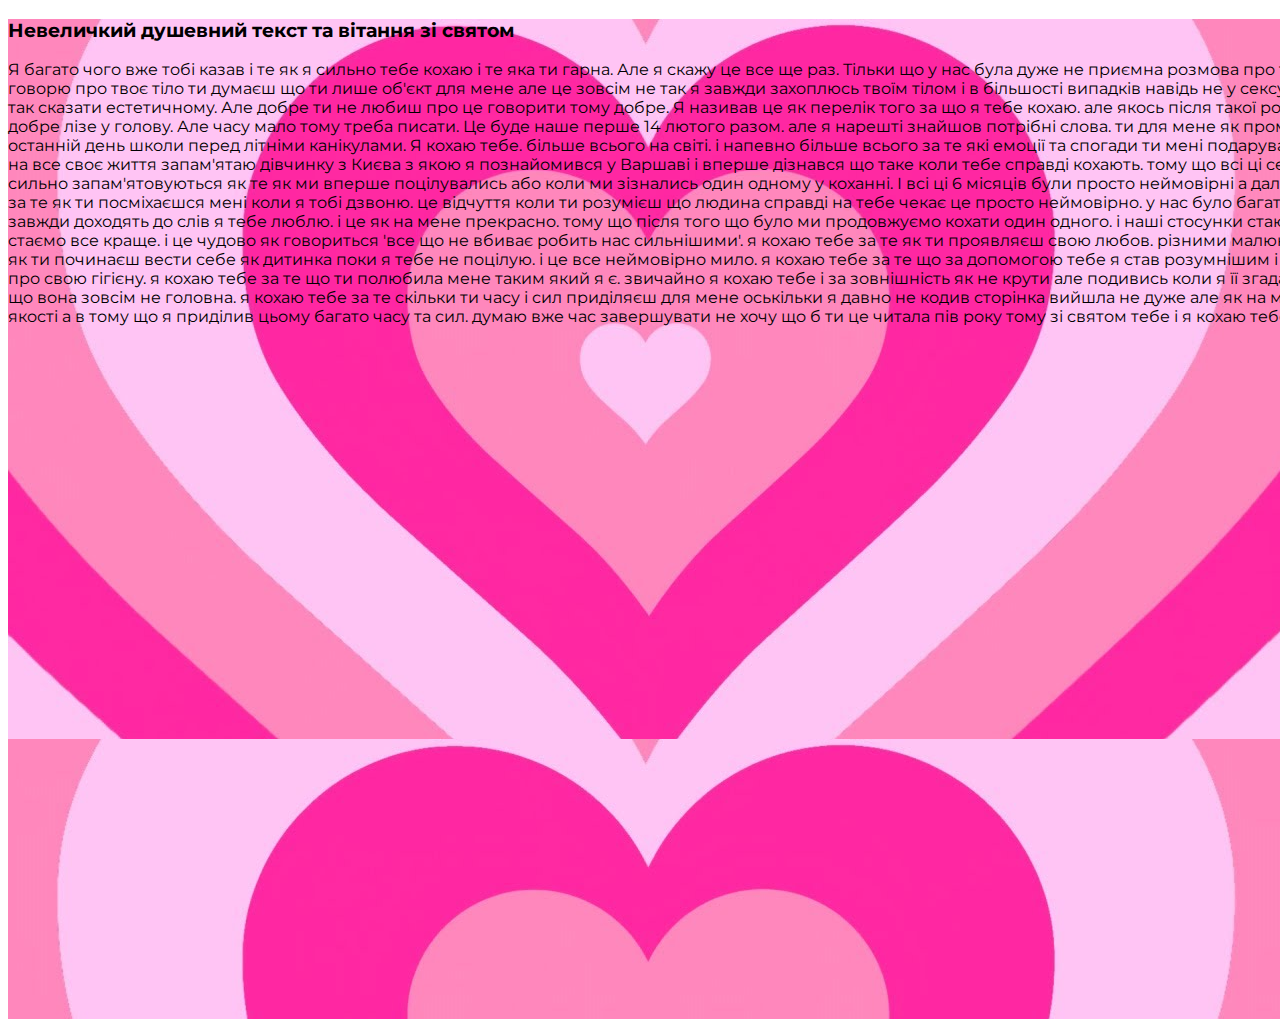
<file: text.html>
<!DOCTYPE html>
<html lang="en">
<head>
    <meta charset="UTF-8">
    <meta http-equiv="X-UA-Compatible" content="IE=edge">
    <meta name="viewport" content="width=device-width, initial-scale=1.0">
    <title>Document</title>
    <link rel="stylesheet" href="text.css">
    <link href="https://cdn.jsdelivr.net/npm/bootstrap@5.1.3/dist/css/bootstrap.min.css" rel="stylesheet" integrity="sha384-1BmE4kWBq78iYhFldvKuhfTAU6auU8tT94WrHftjDbrCEXSU1oBoqyl2QvZ6jIW3" crossorigin="anonymous">
    <link rel="preconnect" href="https://fonts.googleapis.com">
<link rel="preconnect" href="https://fonts.gstatic.com" crossorigin>
<link href="https://fonts.googleapis.com/css2?family=Montserrat:wght@300&display=swap" rel="stylesheet">
</head>
<body>
    <div class="container">
        <h3 class="title">Невеличкий душевний текст та вітання зі святом</h3>
        <p class="maintext">Я багато чого вже тобі казав і те як я сильно тебе кохаю і те яка ти гарна. Але я скажу це все ще раз. Тільки що у нас була дуже не приємна розмова про те що кожного разу як я говорю про твоє тіло ти думаєш що ти лише об'єкт для мене але це зовсім не так я завжди захоплюсь твоїм тілом і в більшості випадків навідь не у сексуальному плані а просто у так сказати естетичному. Але добре ти не любиш про це говорити тому добре. Я називав це як перелік того за що я тебе кохаю. але якось після такої розмови якось не дуже щось добре лізе у голову. Але часу мало тому треба писати. Це буде наше перше 14 лютого разом. 
            але я нарешті знайшов потрібні слова. ти для мене як промінь сонця зранку. ти як останній день школи перед літніми канікулами. Я кохаю тебе. більше всього на світі. і напевно більше всього за те які емоції та спогади ти мені подарувала. що б не сталося але я на все своє життя запам'ятаю дівчинку з Києва з якою я познайомився у Варшаві і вперше дізнався що таке коли тебе справді кохають. тому що всі ці секаси і всяке таке не так сильно запам'ятовуються як те як ми вперше поцілувались або коли ми зізнались один одному у коханні. І всі ці 6 місяців були просто неймовірні а далі ще буде. Ще я кохаю тебе за те як ти посміхаєшся мені коли я тобі дзвоню. це відчуття коли ти розумієш що людина справді на тебе чекає це просто неймовірно.
            у нас було багато сперечань але всі вони завжди доходять до слів я тебе люблю. і це як на мене прекрасно. тому що після того що було ми продовжуємо кохати один одного. і наші стосунки стають все більш міцніші а ми стаємо все краще. і це чудово як говориться 'все що не вбиває робить нас сильнішими'. я кохаю тебе за те як ти проявляєш свою любов. різними малюнками та поробками і тим як ти починаєш вести себе як дитинка поки я тебе не поцілую. і це все неймовірно мило. я кохаю тебе за те що за допомогою тебе я став розумнішим і став більше піклуватись про свою гігієну. я кохаю тебе за те що ти полюбила мене таким який я є. звичайно я кохаю тебе і за зовнішність як не крути але подивись коли я її згадав думаю можна зрозуміти що вона зовсім не головна. я кохаю тебе за те скільки ти часу і сил приділяєш для мене
            оськільки я давно не кодив сторінка вийшла не дуже але як на мене весь прикол не в якості а в тому що я приділив цьому багато часу та сил. думаю вже час завершувати не хочу що б ти це читала пів року тому зі святом тебе і я кохаю тебе моя принцеса.
        </p>
    </div>
</body>
</html>
</file>
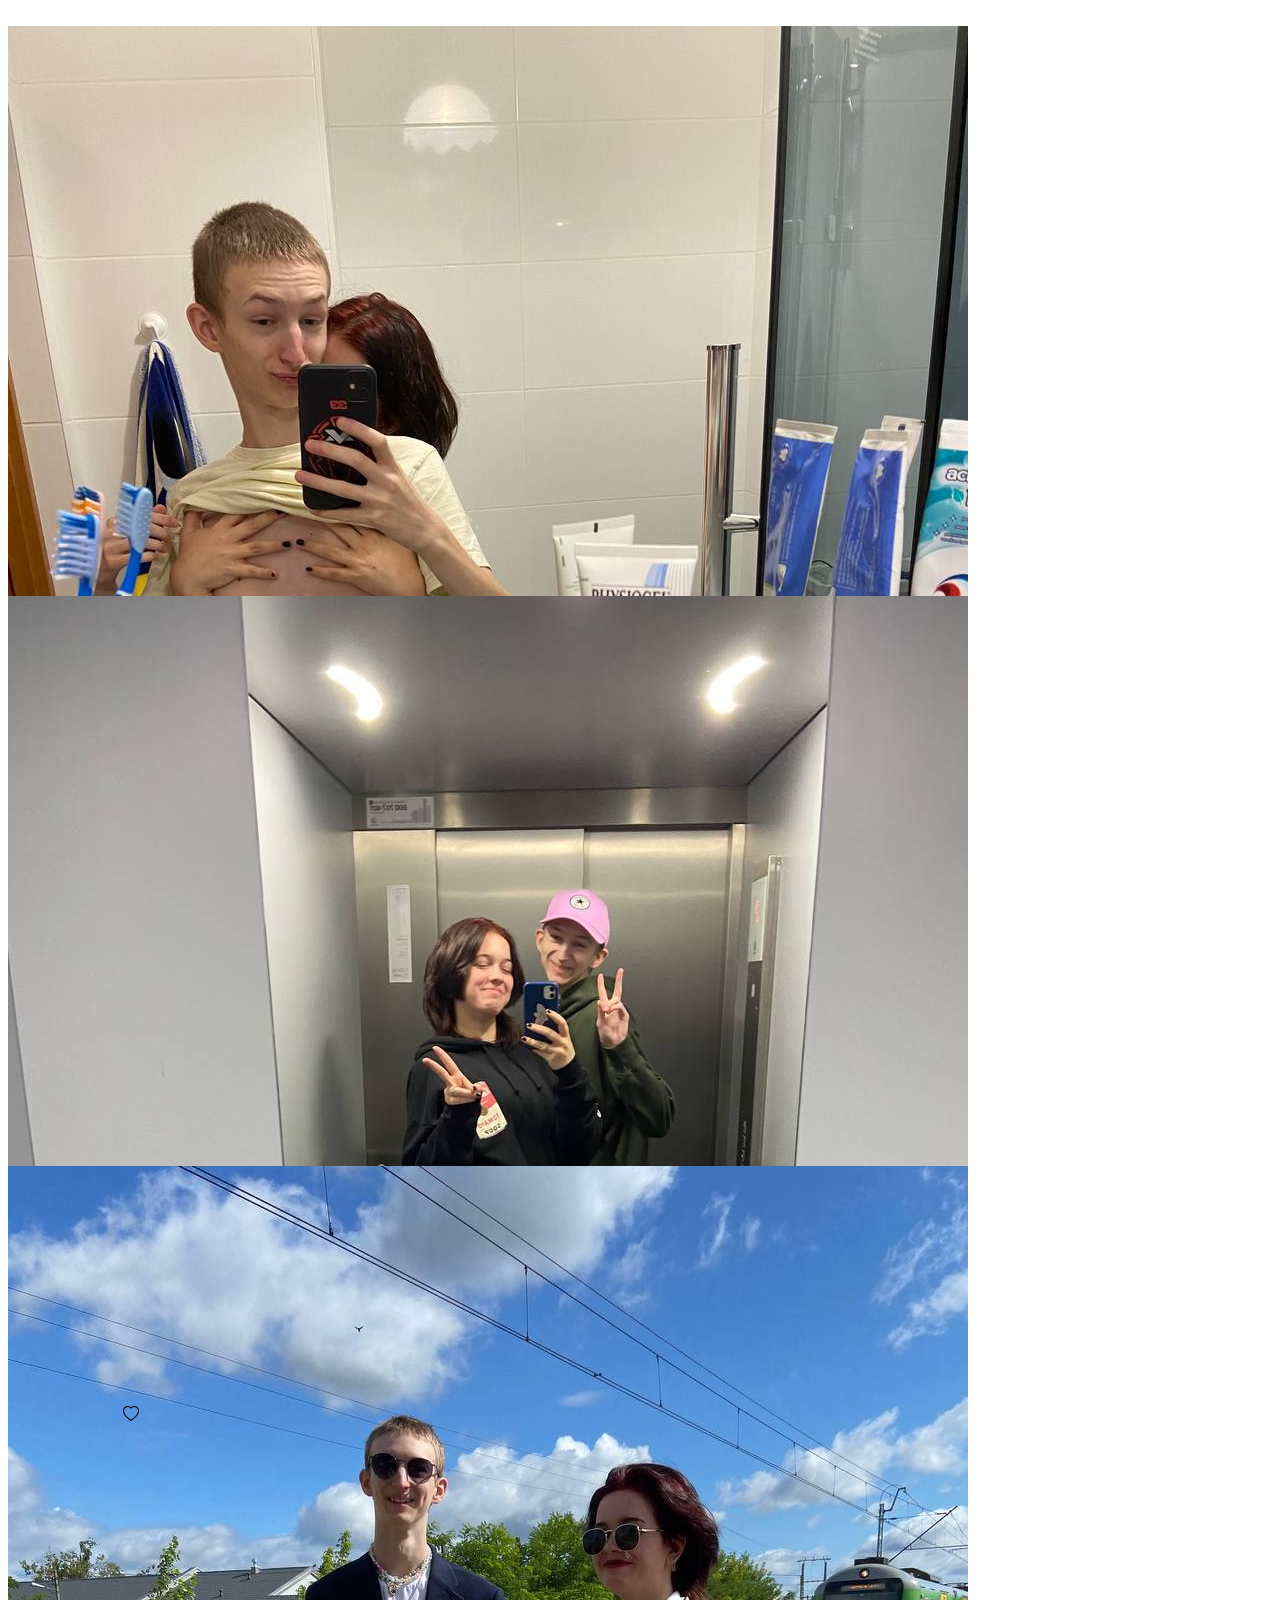
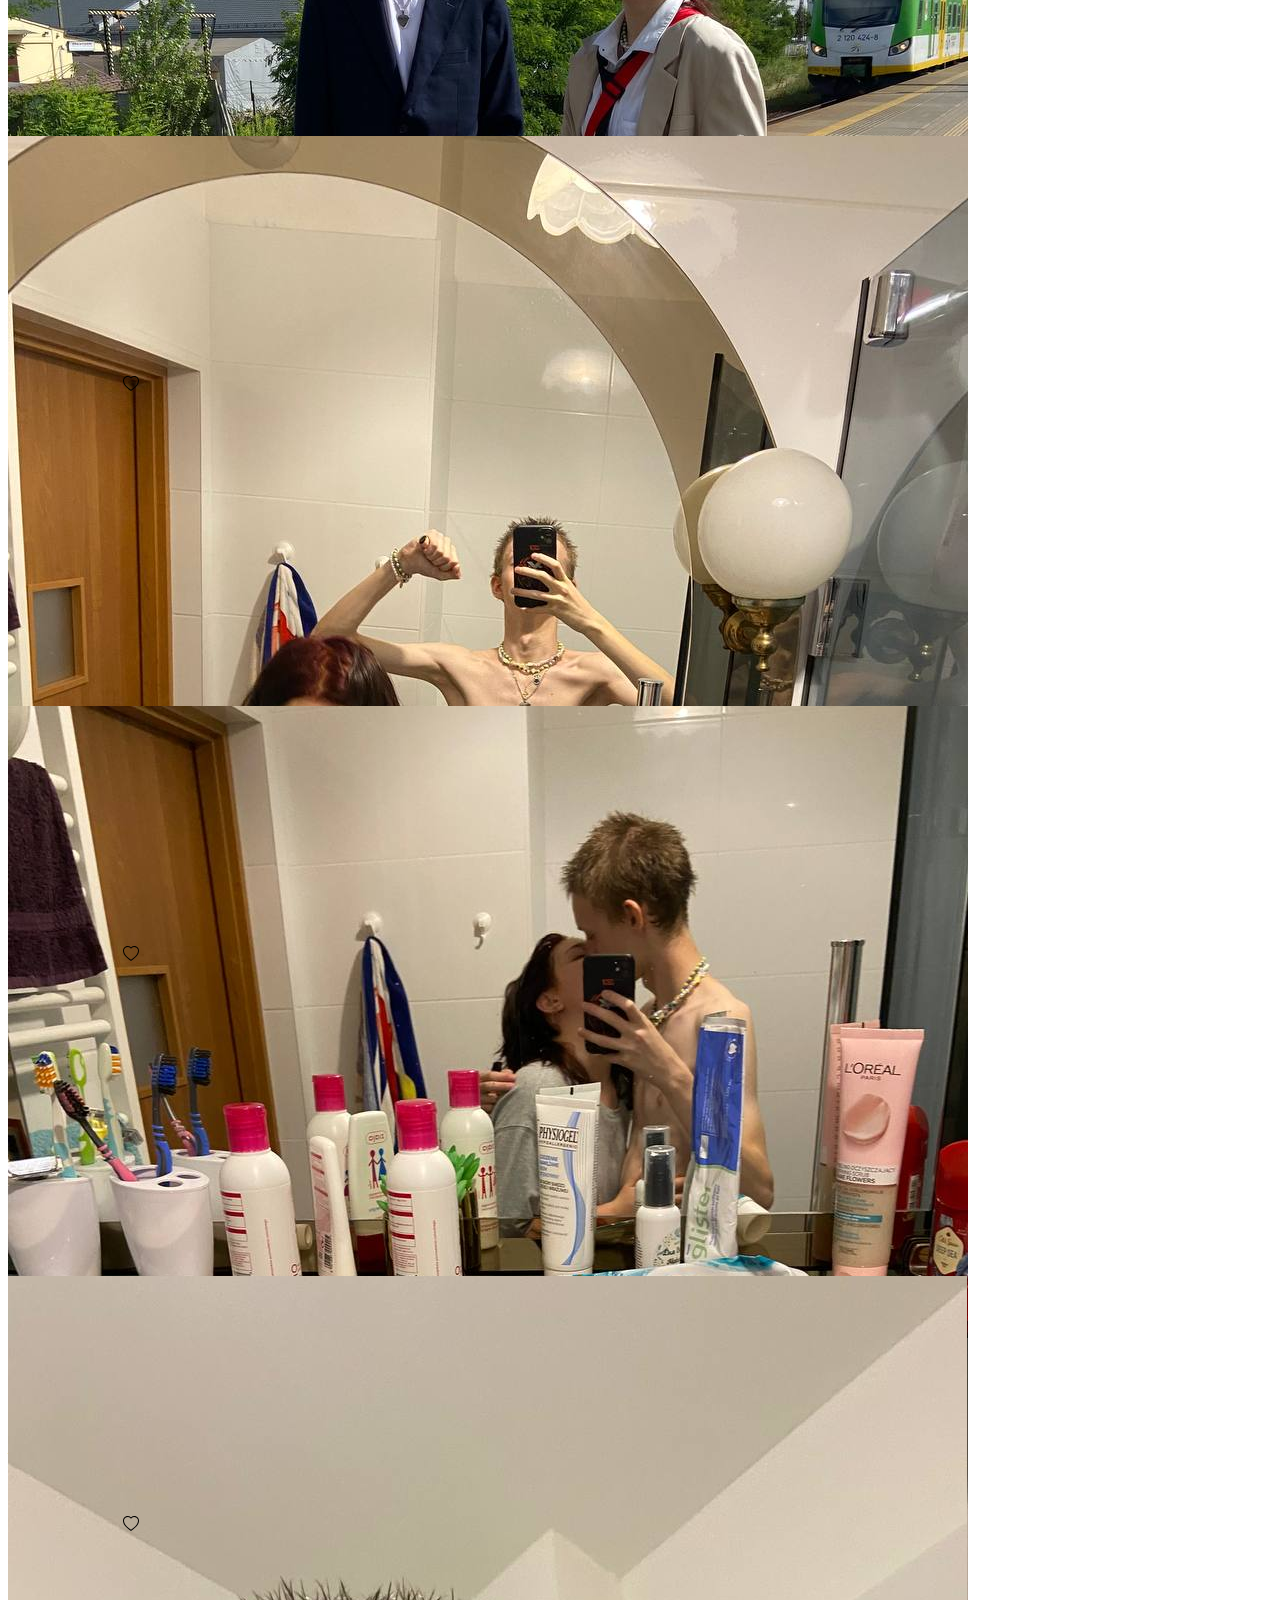
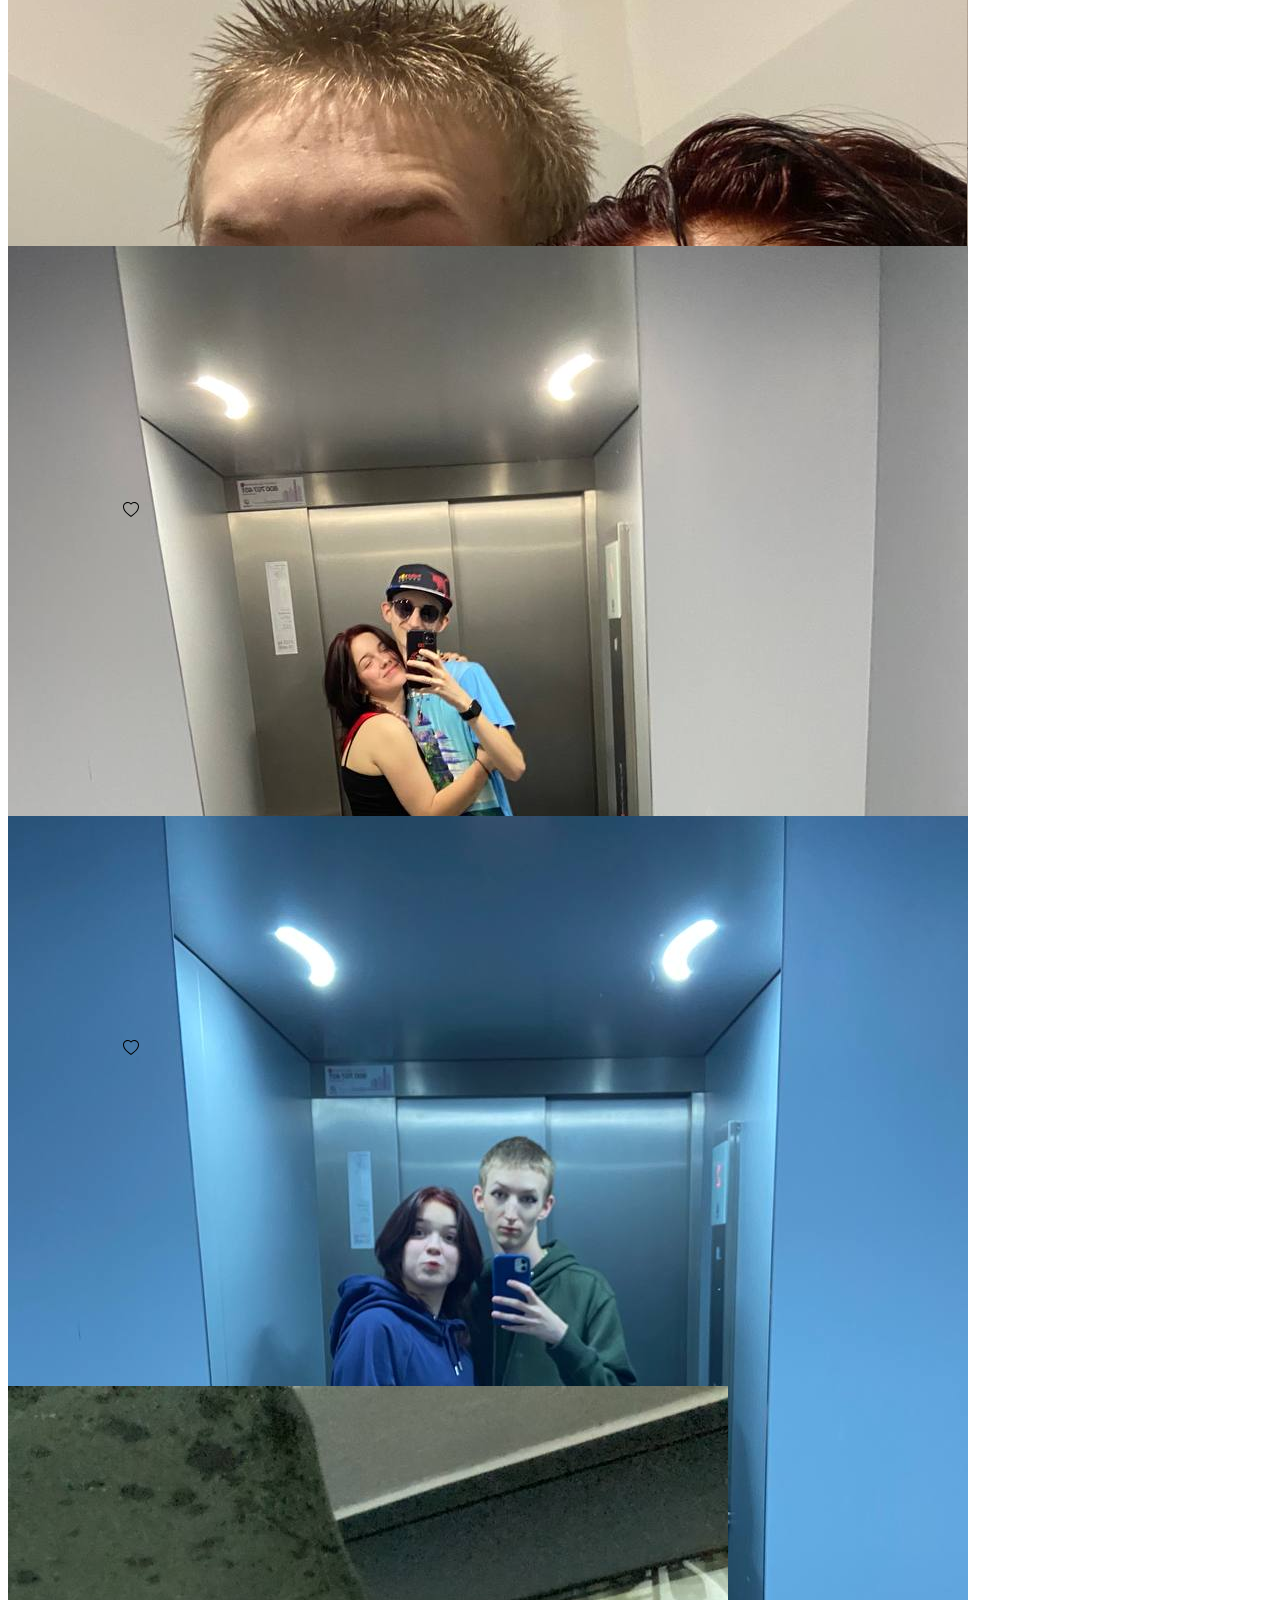
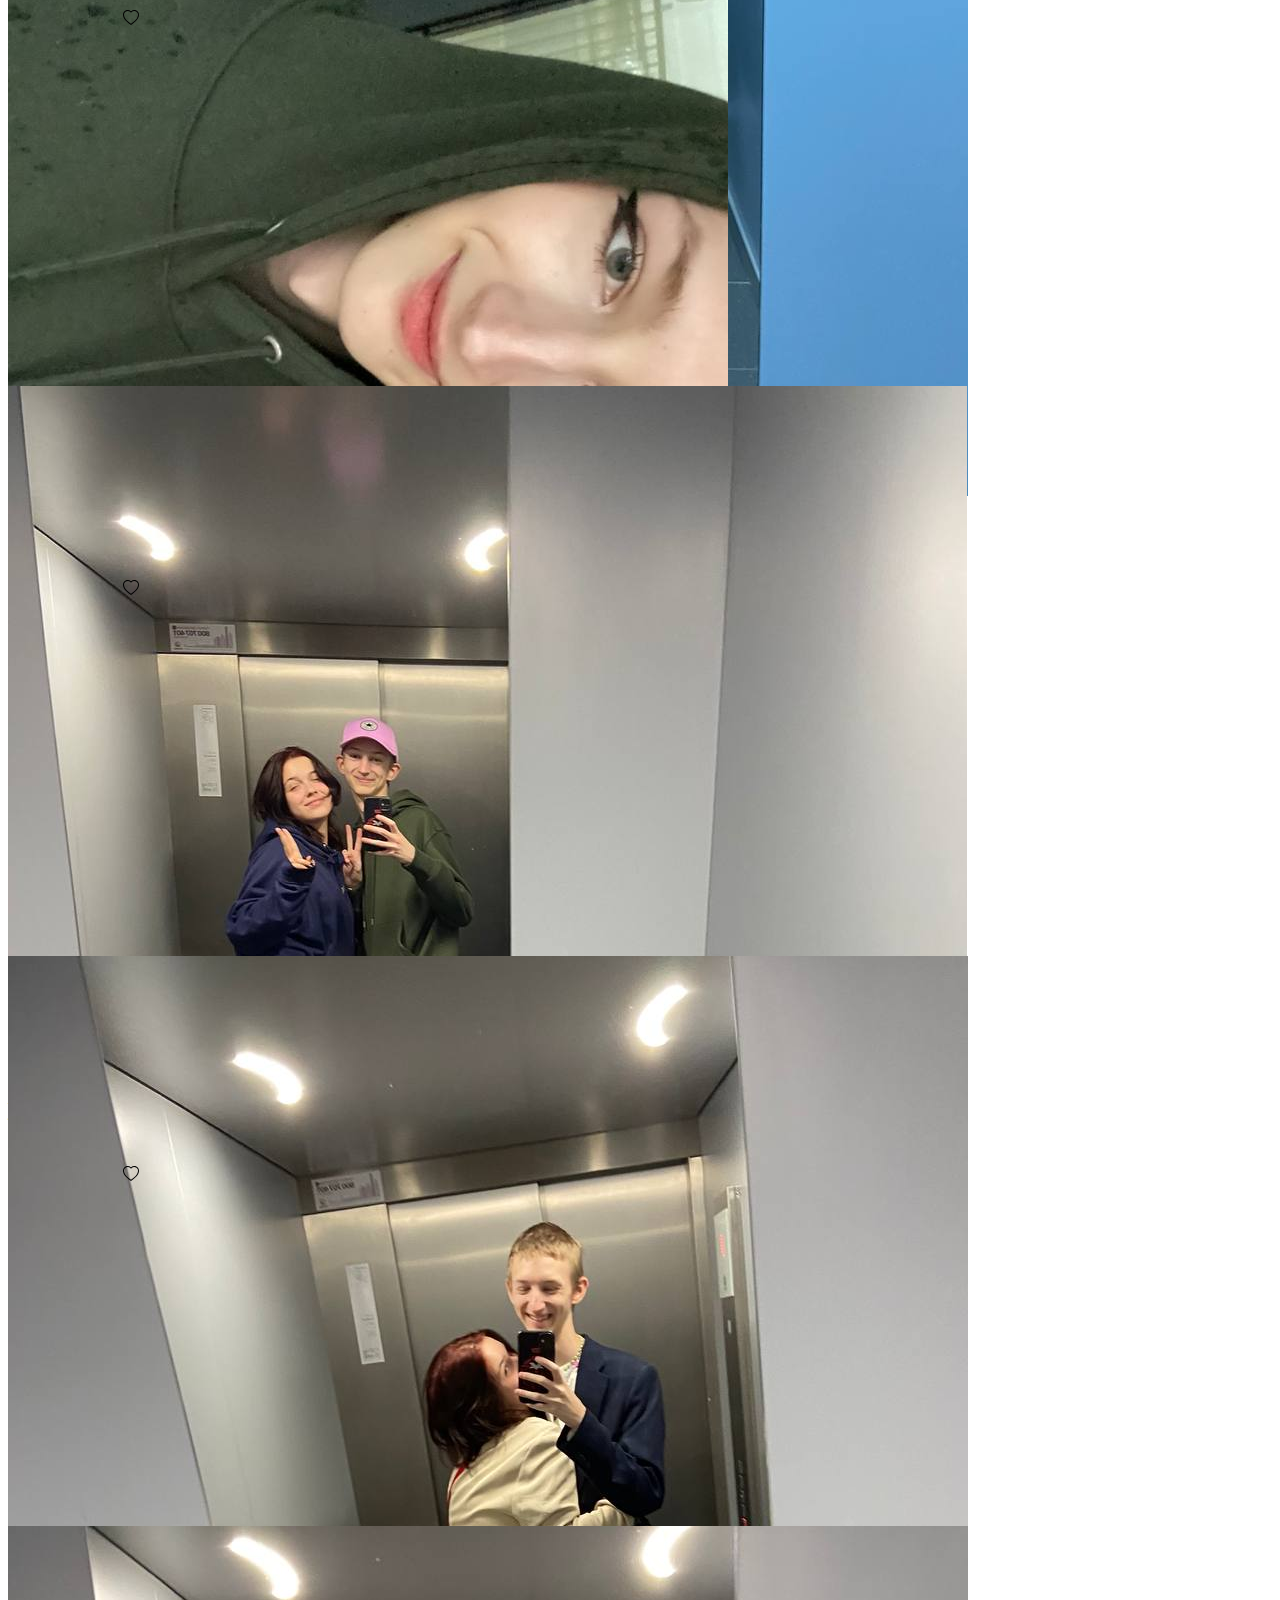
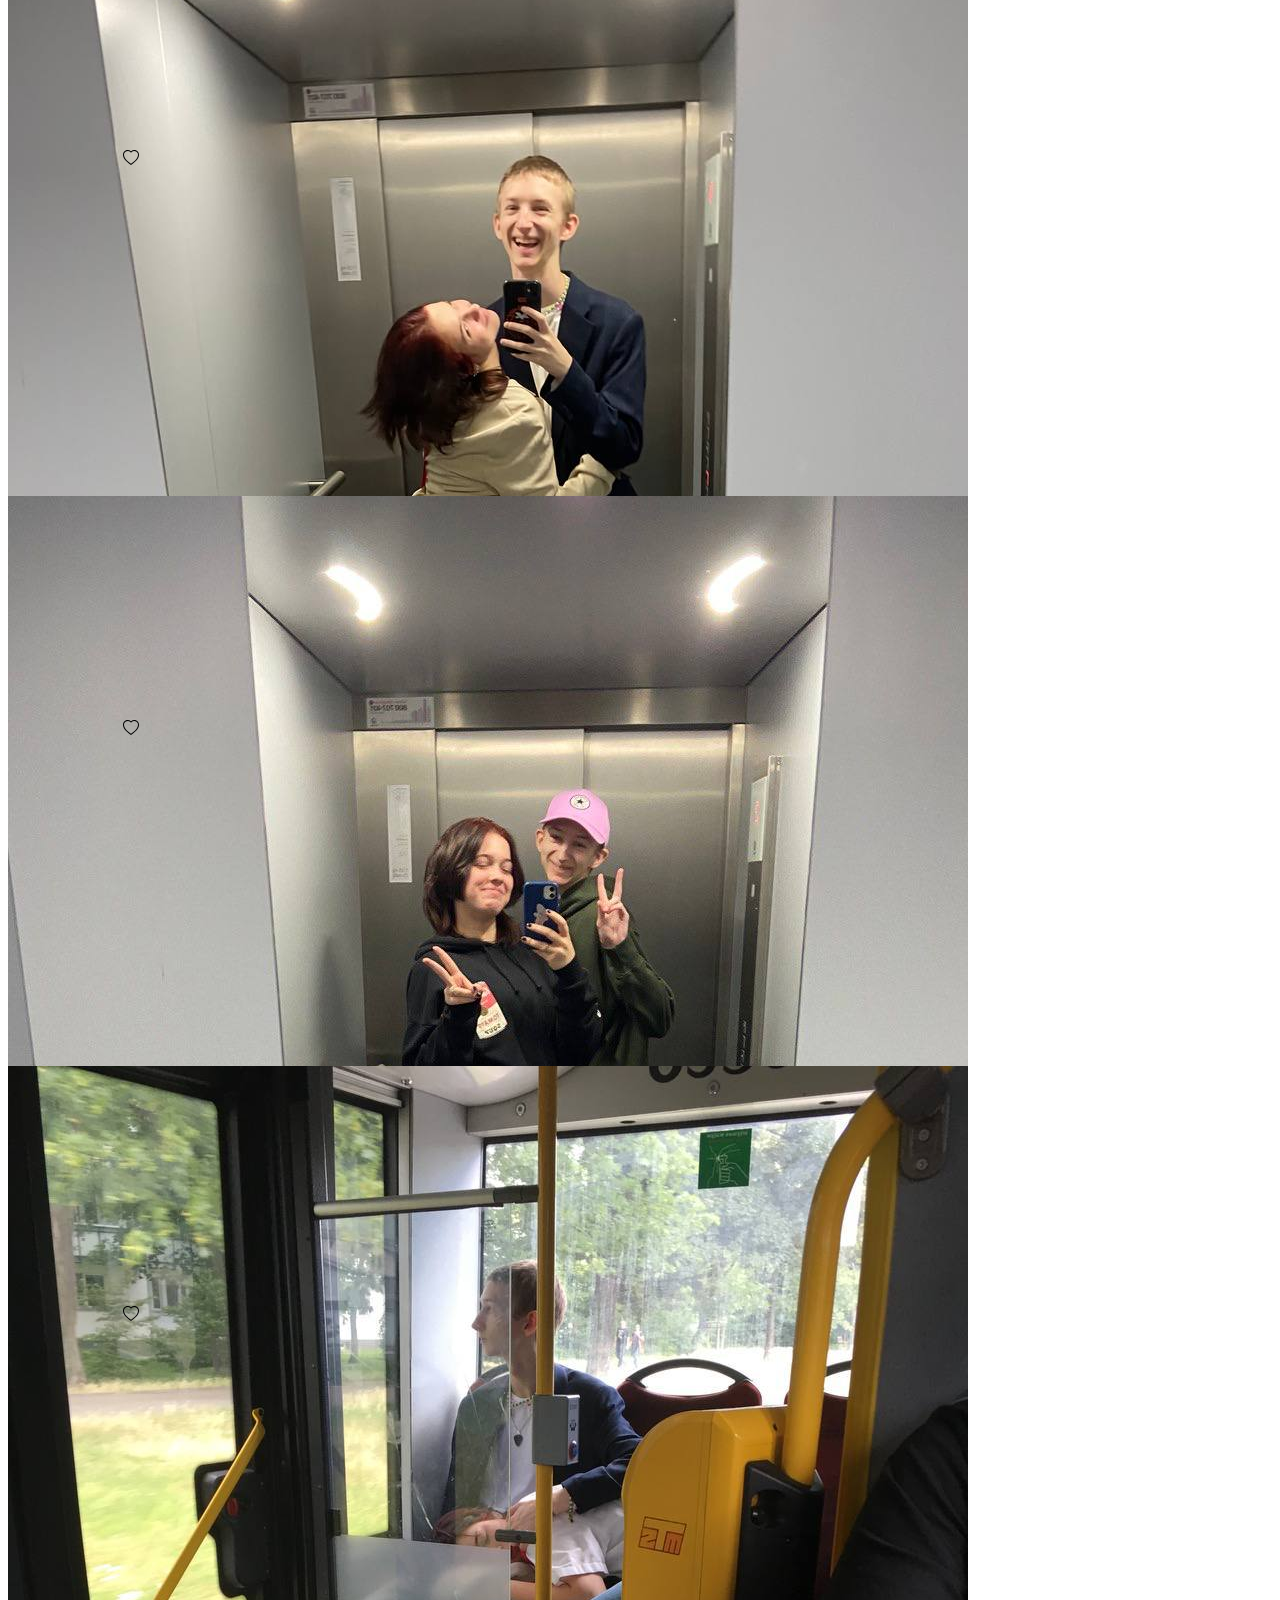
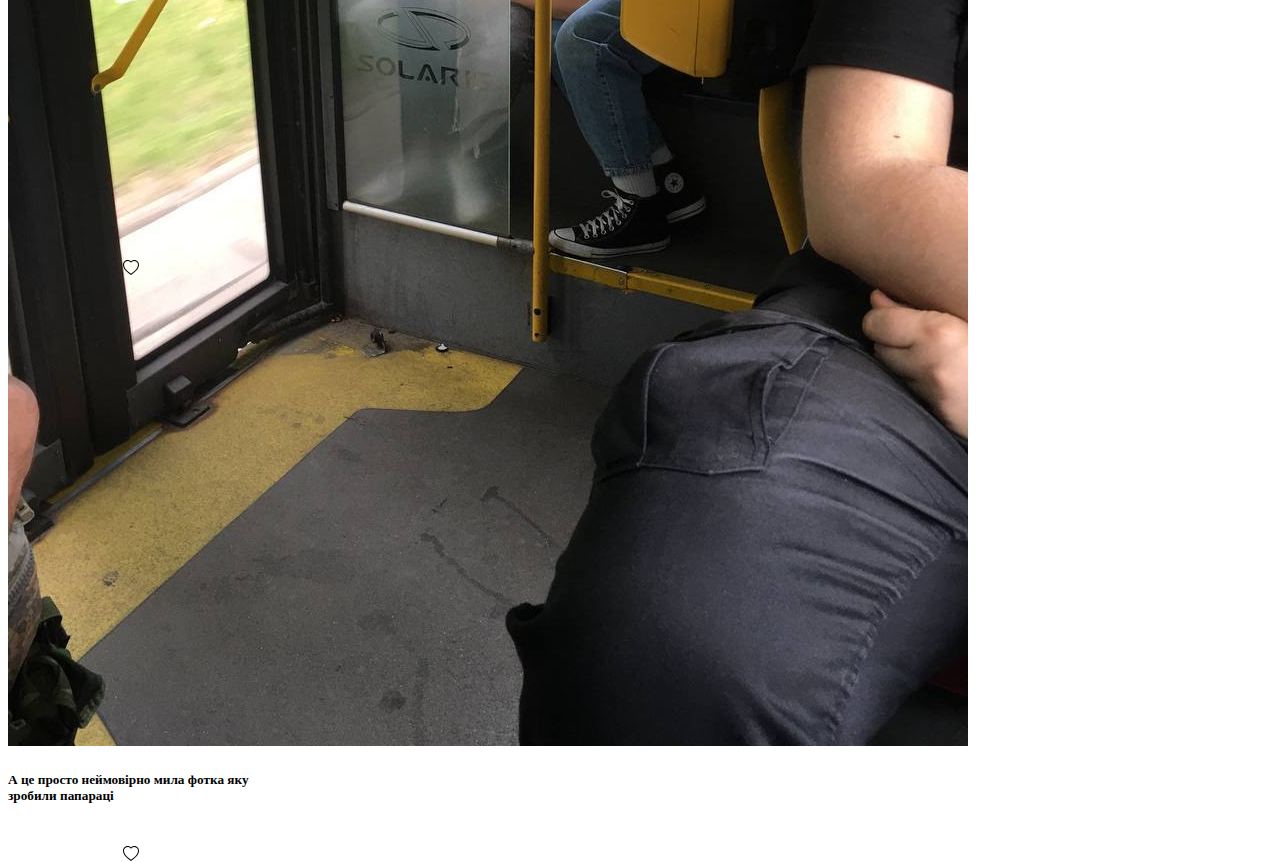
<file: us.html>
<!DOCTYPE html>
<html lang="en">
<head>
    <meta charset="UTF-8">
    <meta http-equiv="X-UA-Compatible" content="IE=edge">
    <meta name="viewport" content="width=device-width, initial-scale=1.0">
    <title>Document</title>
    <link rel="stylesheet" href="us.css">
    <link href="https://cdn.jsdelivr.net/npm/bootstrap@5.1.3/dist/css/bootstrap.min.css" rel="stylesheet" integrity="sha384-1BmE4kWBq78iYhFldvKuhfTAU6auU8tT94WrHftjDbrCEXSU1oBoqyl2QvZ6jIW3" crossorigin="anonymous">
</head>
<body>
    <div class="container">
        <div class="row">  
            <div class="col">    
           <div class="card" style="width: 18rem;">
           
               <img src="photo_5424719844797958375_y.jpg" class="card-img-top" alt="...">
               
               <div class="card-body">
                 <h5 class="card-title">Це ми з тобою вмивалися та смішно фотографувались</h5>
                 
                 
                 <svg xmlns="http://www.w3.org/2000/svg" width="16" height="16" fill="currentColor" class="bi bi-heart" viewBox="0 0 16 16" id="heart">
                   <path d="m8 2.748-.717-.737C5.6.281 2.514.878 1.4 3.053c-.523 1.023-.641 2.5.314 4.385.92 1.815 2.834 3.989 6.286 6.357 3.452-2.368 5.365-4.542 6.286-6.357.955-1.886.838-3.362.314-4.385C13.486.878 10.4.28 8.717 2.01L8 2.748zM8 15C-7.333 4.868 3.279-3.04 7.824 1.143c.06.055.119.112.176.171a3.12 3.12 0 0 1 .176-.17C12.72-3.042 23.333 4.867 8 15z"/>
                 </svg>
               </div>
               </div>
            </div>
        
            
                <div class="col">   
               <div class="card" style="width: 18rem;">
               
                   <img src="photo_5424719844797958376_y.jpg" class="card-img-top" alt="...">
                   
                   <div class="card-body">
                     <h5 class="card-title">Це ми з тобою пішли гуляти і по традиції сфоткались</h5>
                     
                     
                     <svg xmlns="http://www.w3.org/2000/svg" width="16" height="16" fill="currentColor" class="bi bi-heart" viewBox="0 0 16 16" id="heart">
                       <path d="m8 2.748-.717-.737C5.6.281 2.514.878 1.4 3.053c-.523 1.023-.641 2.5.314 4.385.92 1.815 2.834 3.989 6.286 6.357 3.452-2.368 5.365-4.542 6.286-6.357.955-1.886.838-3.362.314-4.385C13.486.878 10.4.28 8.717 2.01L8 2.748zM8 15C-7.333 4.868 3.279-3.04 7.824 1.143c.06.055.119.112.176.171a3.12 3.12 0 0 1 .176-.17C12.72-3.042 23.333 4.867 8 15z"/>
                     </svg>
                   </div>
                   </div>
                </div>
                
               <div class="col">
                   <div class="card" style="width: 18rem;">
                   
                       <img src="photo_5424719844797958377_y.jpg" class="card-img-top" alt="...">
                       
                       <div class="card-body">
                         <h5 class="card-title">Це нас задовбали батьки з проханням сфотографуватись і ми врешт погодились</h5>
                         
                         
                         <svg xmlns="http://www.w3.org/2000/svg" width="16" height="16" fill="currentColor" class="bi bi-heart" viewBox="0 0 16 16" id="heart">
                           <path d="m8 2.748-.717-.737C5.6.281 2.514.878 1.4 3.053c-.523 1.023-.641 2.5.314 4.385.92 1.815 2.834 3.989 6.286 6.357 3.452-2.368 5.365-4.542 6.286-6.357.955-1.886.838-3.362.314-4.385C13.486.878 10.4.28 8.717 2.01L8 2.748zM8 15C-7.333 4.868 3.279-3.04 7.824 1.143c.06.055.119.112.176.171a3.12 3.12 0 0 1 .176-.17C12.72-3.042 23.333 4.867 8 15z"/>
                         </svg>
                       </div>
                       </div>
    </div>
                     
                            <div class="col">
                       <div class="card" style="width: 18rem;">
                       
                           <img src="photo_5424719844797958378_y.jpg" class="card-img-top" alt="...">
                           
                           <div class="card-body">
                             <h5 class="card-title">А це ми знову вмивались і я робив смішні фотки</h5>
                             
                             
                             <svg xmlns="http://www.w3.org/2000/svg" width="16" height="16" fill="currentColor" class="bi bi-heart" viewBox="0 0 16 16" id="heart">
                               <path d="m8 2.748-.717-.737C5.6.281 2.514.878 1.4 3.053c-.523 1.023-.641 2.5.314 4.385.92 1.815 2.834 3.989 6.286 6.357 3.452-2.368 5.365-4.542 6.286-6.357.955-1.886.838-3.362.314-4.385C13.486.878 10.4.28 8.717 2.01L8 2.748zM8 15C-7.333 4.868 3.279-3.04 7.824 1.143c.06.055.119.112.176.171a3.12 3.12 0 0 1 .176-.17C12.72-3.042 23.333 4.867 8 15z"/>
                             </svg>
                           </div>
                           </div>
                         </div>
                          
                            <div class="col">
                           <div class="card" style="width: 18rem;">
                           
                               <img src="photo_5424719844797958379_y.jpg" class="card-img-top" alt="...">
                               
                               <div class="card-body">
                                 <h5 class="card-title">Ну а ось це напевно поя улюблена тому що коли на неї дивишся відразу згадуєш те приємне відчуття поцілунку</h5>
                                 
                                 
                                 <svg xmlns="http://www.w3.org/2000/svg" width="16" height="16" fill="currentColor" class="bi bi-heart" viewBox="0 0 16 16" id="heart">
                                   <path d="m8 2.748-.717-.737C5.6.281 2.514.878 1.4 3.053c-.523 1.023-.641 2.5.314 4.385.92 1.815 2.834 3.989 6.286 6.357 3.452-2.368 5.365-4.542 6.286-6.357.955-1.886.838-3.362.314-4.385C13.486.878 10.4.28 8.717 2.01L8 2.748zM8 15C-7.333 4.868 3.279-3.04 7.824 1.143c.06.055.119.112.176.171a3.12 3.12 0 0 1 .176-.17C12.72-3.042 23.333 4.867 8 15z"/>
                                 </svg>
                               </div>
                               </div>
                            </div>
                              
                      <div class="col">
                               <div class="card" style="width: 18rem;">
                               
                                   <img src="photo_5424719844797958380_y.jpg" class="card-img-top" alt="...">
                                   
                                   <div class="card-body">
                                     <h5 class="card-title">це ми типу круті вмиваємось</h5>
                                     
                                     
                                     <svg xmlns="http://www.w3.org/2000/svg" width="16" height="16" fill="currentColor" class="bi bi-heart" viewBox="0 0 16 16" id="heart">
                                       <path d="m8 2.748-.717-.737C5.6.281 2.514.878 1.4 3.053c-.523 1.023-.641 2.5.314 4.385.92 1.815 2.834 3.989 6.286 6.357 3.452-2.368 5.365-4.542 6.286-6.357.955-1.886.838-3.362.314-4.385C13.486.878 10.4.28 8.717 2.01L8 2.748zM8 15C-7.333 4.868 3.279-3.04 7.824 1.143c.06.055.119.112.176.171a3.12 3.12 0 0 1 .176-.17C12.72-3.042 23.333 4.867 8 15z"/>
                                     </svg>
                                   </div>
                                   </div>
                      </div>
                     
                            <div class="col">
                                   <div class="card" style="width: 18rem;">
                                   
                                       <img src="photo_5424719844797958381_y.jpg" class="card-img-top" alt="...">
                                       
                                       <div class="card-body">
                                         <h5 class="card-title">Ну це знову традиція</h5>
                                         
                                         
                                         <svg xmlns="http://www.w3.org/2000/svg" width="16" height="16" fill="currentColor" class="bi bi-heart" viewBox="0 0 16 16" id="heart">
                                           <path d="m8 2.748-.717-.737C5.6.281 2.514.878 1.4 3.053c-.523 1.023-.641 2.5.314 4.385.92 1.815 2.834 3.989 6.286 6.357 3.452-2.368 5.365-4.542 6.286-6.357.955-1.886.838-3.362.314-4.385C13.486.878 10.4.28 8.717 2.01L8 2.748zM8 15C-7.333 4.868 3.279-3.04 7.824 1.143c.06.055.119.112.176.171a3.12 3.12 0 0 1 .176-.17C12.72-3.042 23.333 4.867 8 15z"/>
                                         </svg>
                                       </div>
                                       </div>
                            </div>
                                
                              <div class="col">
                                       <div class="card" style="width: 18rem;">
                                       
                                           <img src="photo_5424719844797958382_y.jpg" class="card-img-top" alt="...">
                                           
                                           <div class="card-body">
                                             <h5 class="card-title">Знову традиція але ми люті елітні шлюшки</h5>
                                             
                                             
                                             <svg xmlns="http://www.w3.org/2000/svg" width="16" height="16" fill="currentColor" class="bi bi-heart" viewBox="0 0 16 16" id="heart">
                                               <path d="m8 2.748-.717-.737C5.6.281 2.514.878 1.4 3.053c-.523 1.023-.641 2.5.314 4.385.92 1.815 2.834 3.989 6.286 6.357 3.452-2.368 5.365-4.542 6.286-6.357.955-1.886.838-3.362.314-4.385C13.486.878 10.4.28 8.717 2.01L8 2.748zM8 15C-7.333 4.868 3.279-3.04 7.824 1.143c.06.055.119.112.176.171a3.12 3.12 0 0 1 .176-.17C12.72-3.042 23.333 4.867 8 15z"/>
                                             </svg>
                                           </div>
                                           </div>
                              </div>
                              <div class="margin">
                               <div class="col">
                                           <div class="card" style="width: 18rem;">
                                           
                                               <img src="photo_5424719844797958383_y.jpg" class="card-img-top" alt="...">
                                               
                                               <div class="card-body">
                                                 <h5 class="card-title">А це ми прямо перед тим як посмокталися під ливнем</h5>
                                                 
                                                 
                                                 <svg xmlns="http://www.w3.org/2000/svg" width="16" height="16" fill="currentColor" class="bi bi-heart" viewBox="0 0 16 16" id="heart">
                                                   <path d="m8 2.748-.717-.737C5.6.281 2.514.878 1.4 3.053c-.523 1.023-.641 2.5.314 4.385.92 1.815 2.834 3.989 6.286 6.357 3.452-2.368 5.365-4.542 6.286-6.357.955-1.886.838-3.362.314-4.385C13.486.878 10.4.28 8.717 2.01L8 2.748zM8 15C-7.333 4.868 3.279-3.04 7.824 1.143c.06.055.119.112.176.171a3.12 3.12 0 0 1 .176-.17C12.72-3.042 23.333 4.867 8 15z"/>
                                                 </svg>
                                               </div>
                                               </div>
                               </div>
                              </div>
                                             <div class="col">
                                               <div class="card" style="width: 18rem;">
                                               
                                                   <img src="photo_5424719844797958384_y.jpg" class="card-img-top" alt="...">
                                                   
                                                   <div class="card-body">
                                                     <h5 class="card-title">Напис на фото все каже сам за себе</h5>
                                                     
                                                     
                                                     <svg xmlns="http://www.w3.org/2000/svg" width="16" height="16" fill="currentColor" class="bi bi-heart" viewBox="0 0 16 16" id="heart">
                                                       <path d="m8 2.748-.717-.737C5.6.281 2.514.878 1.4 3.053c-.523 1.023-.641 2.5.314 4.385.92 1.815 2.834 3.989 6.286 6.357 3.452-2.368 5.365-4.542 6.286-6.357.955-1.886.838-3.362.314-4.385C13.486.878 10.4.28 8.717 2.01L8 2.748zM8 15C-7.333 4.868 3.279-3.04 7.824 1.143c.06.055.119.112.176.171a3.12 3.12 0 0 1 .176-.17C12.72-3.042 23.333 4.867 8 15z"/>
                                                     </svg>
                                                   </div>
                                                   </div>
                                             </div>
                                            
                                               <div class="col">
                                                   <div class="card" style="width: 18rem;">
                                                   
                                                       <img src="photo_5424719844797958385_y.jpg" class="card-img-top" alt="...">
                                                       
                                                       <div class="card-body">
                                                         <h5 class="card-title">Знову традиція але виглядає дуже мило</h5>
                                                         
                                                         
                                                         <svg xmlns="http://www.w3.org/2000/svg" width="16" height="16" fill="currentColor" class="bi bi-heart" viewBox="0 0 16 16" id="heart">
                                                           <path d="m8 2.748-.717-.737C5.6.281 2.514.878 1.4 3.053c-.523 1.023-.641 2.5.314 4.385.92 1.815 2.834 3.989 6.286 6.357 3.452-2.368 5.365-4.542 6.286-6.357.955-1.886.838-3.362.314-4.385C13.486.878 10.4.28 8.717 2.01L8 2.748zM8 15C-7.333 4.868 3.279-3.04 7.824 1.143c.06.055.119.112.176.171a3.12 3.12 0 0 1 .176-.17C12.72-3.042 23.333 4.867 8 15z"/>
                                                         </svg>
                                                       </div>
                                                       </div>
                                               </div>
                                             
                                              <div class="col">
                                                       <div class="card" style="width: 18rem;">
                                                       
                                                           <img src="photo_5424719844797958386_y.jpg" class="card-img-top" alt="...">
                                                           
                                                           <div class="card-body">
                                                             <h5 class="card-title">Можна подумати що це дві однакові під ряд але ні вони різні</h5>
                                                             
                                                             
                                                             <svg xmlns="http://www.w3.org/2000/svg" width="16" height="16" fill="currentColor" class="bi bi-heart" viewBox="0 0 16 16" id="heart">
                                                               <path d="m8 2.748-.717-.737C5.6.281 2.514.878 1.4 3.053c-.523 1.023-.641 2.5.314 4.385.92 1.815 2.834 3.989 6.286 6.357 3.452-2.368 5.365-4.542 6.286-6.357.955-1.886.838-3.362.314-4.385C13.486.878 10.4.28 8.717 2.01L8 2.748zM8 15C-7.333 4.868 3.279-3.04 7.824 1.143c.06.055.119.112.176.171a3.12 3.12 0 0 1 .176-.17C12.72-3.042 23.333 4.867 8 15z"/>
                                                             </svg>
                                                           </div>
                                                           </div>
                                              </div>
                                                         
                                                       <div class="col">
                                                           <div class="card" style="width: 18rem;">
                                                           
                                                               <img src="photo_5424719844797958387_y.jpg" class="card-img-top" alt="...">
                                                               
                                                               <div class="card-body">
                                                                 <h5 class="card-title">Знову традиція але ти вдягнута шикарно</h5>
                                                                 
                                                                 
                                                                 <svg xmlns="http://www.w3.org/2000/svg" width="16" height="16" fill="currentColor" class="bi bi-heart" viewBox="0 0 16 16" id="heart">
                                                                   <path d="m8 2.748-.717-.737C5.6.281 2.514.878 1.4 3.053c-.523 1.023-.641 2.5.314 4.385.92 1.815 2.834 3.989 6.286 6.357 3.452-2.368 5.365-4.542 6.286-6.357.955-1.886.838-3.362.314-4.385C13.486.878 10.4.28 8.717 2.01L8 2.748zM8 15C-7.333 4.868 3.279-3.04 7.824 1.143c.06.055.119.112.176.171a3.12 3.12 0 0 1 .176-.17C12.72-3.042 23.333 4.867 8 15z"/>
                                                                 </svg>
                                                               </div>
                                                               </div>
                                                       </div>
                                                          
                                                              <div class="col">  
                                                               <div class="card" style="width: 18rem;">
                                                               
                                                                   <img src="photo_5424719844797958388_y.jpg" class="card-img-top" alt="...">
                                                                   
                                                                   <div class="card-body">
                                                                     <h5 class="card-title">А це просто неймовірно мила фотка яку зробили папараці</h5>
                                                                     
                                                                     
                                                                     <svg xmlns="http://www.w3.org/2000/svg" width="16" height="16" fill="currentColor" class="bi bi-heart" viewBox="0 0 16 16" id="heart">
                                                                       <path d="m8 2.748-.717-.737C5.6.281 2.514.878 1.4 3.053c-.523 1.023-.641 2.5.314 4.385.92 1.815 2.834 3.989 6.286 6.357 3.452-2.368 5.365-4.542 6.286-6.357.955-1.886.838-3.362.314-4.385C13.486.878 10.4.28 8.717 2.01L8 2.748zM8 15C-7.333 4.868 3.279-3.04 7.824 1.143c.06.055.119.112.176.171a3.12 3.12 0 0 1 .176-.17C12.72-3.042 23.333 4.867 8 15z"/>
                                                                     </svg>
                                                                   </div>
                                                                   </div>
                                                              </div>
            
        </div>                                                           
    </div>
    <script src="https://cdn.jsdelivr.net/npm/@popperjs/core@2.10.2/dist/umd/popper.min.js" integrity="sha384-7+zCNj/IqJ95wo16oMtfsKbZ9ccEh31eOz1HGyDuCQ6wgnyJNSYdrPa03rtR1zdB" crossorigin="anonymous"></script>
    <script src="https://cdn.jsdelivr.net/npm/bootstrap@5.1.3/dist/js/bootstrap.min.js" integrity="sha384-QJHtvGhmr9XOIpI6YVutG+2QOK9T+ZnN4kzFN1RtK3zEFEIsxhlmWl5/YESvpZ13" crossorigin="anonymous"></script>        
</body>
</html>
</file>
<file: style.css>
#btn-top{
    background: purple;
    width: 80px;
    height: 30px;
    font-size: small;
    position: relative;
    left: 200px;
}
#btn-top:hover{
    background: purple;
}
#second-btn{
    border-radius: 25%;
    width: 60px;
    height: 30px;
    background-color: green;
    font-size: small;

}
#heart{
    position: relative;
    top: 20px;
    left: 115px;
}

.card{
    height: 570px;
}
</file>
<file: cats.css>
.row{
    display: inline;
    padding: 30px;
}
#heart{
    position: relative;
    top: 20px;
    left: 115px;
}

.card{
    height: 570px;
}
</file>
<file: text.css>
.container{
    width: 1500px;
    height: 1000px;
    background-image: url(hearts.jpg);
    font-family: 'Montserrat', sans-serif;
}
</file>
<file: us.css>
.row{
    display: inline;
    padding: 30px;
}
#heart{
    position: relative;
    top: 20px;
    left: 115px;
}

.card{
    height: 570px;
}
.margin{
    margin-bottom: 30px;
}
</file>
